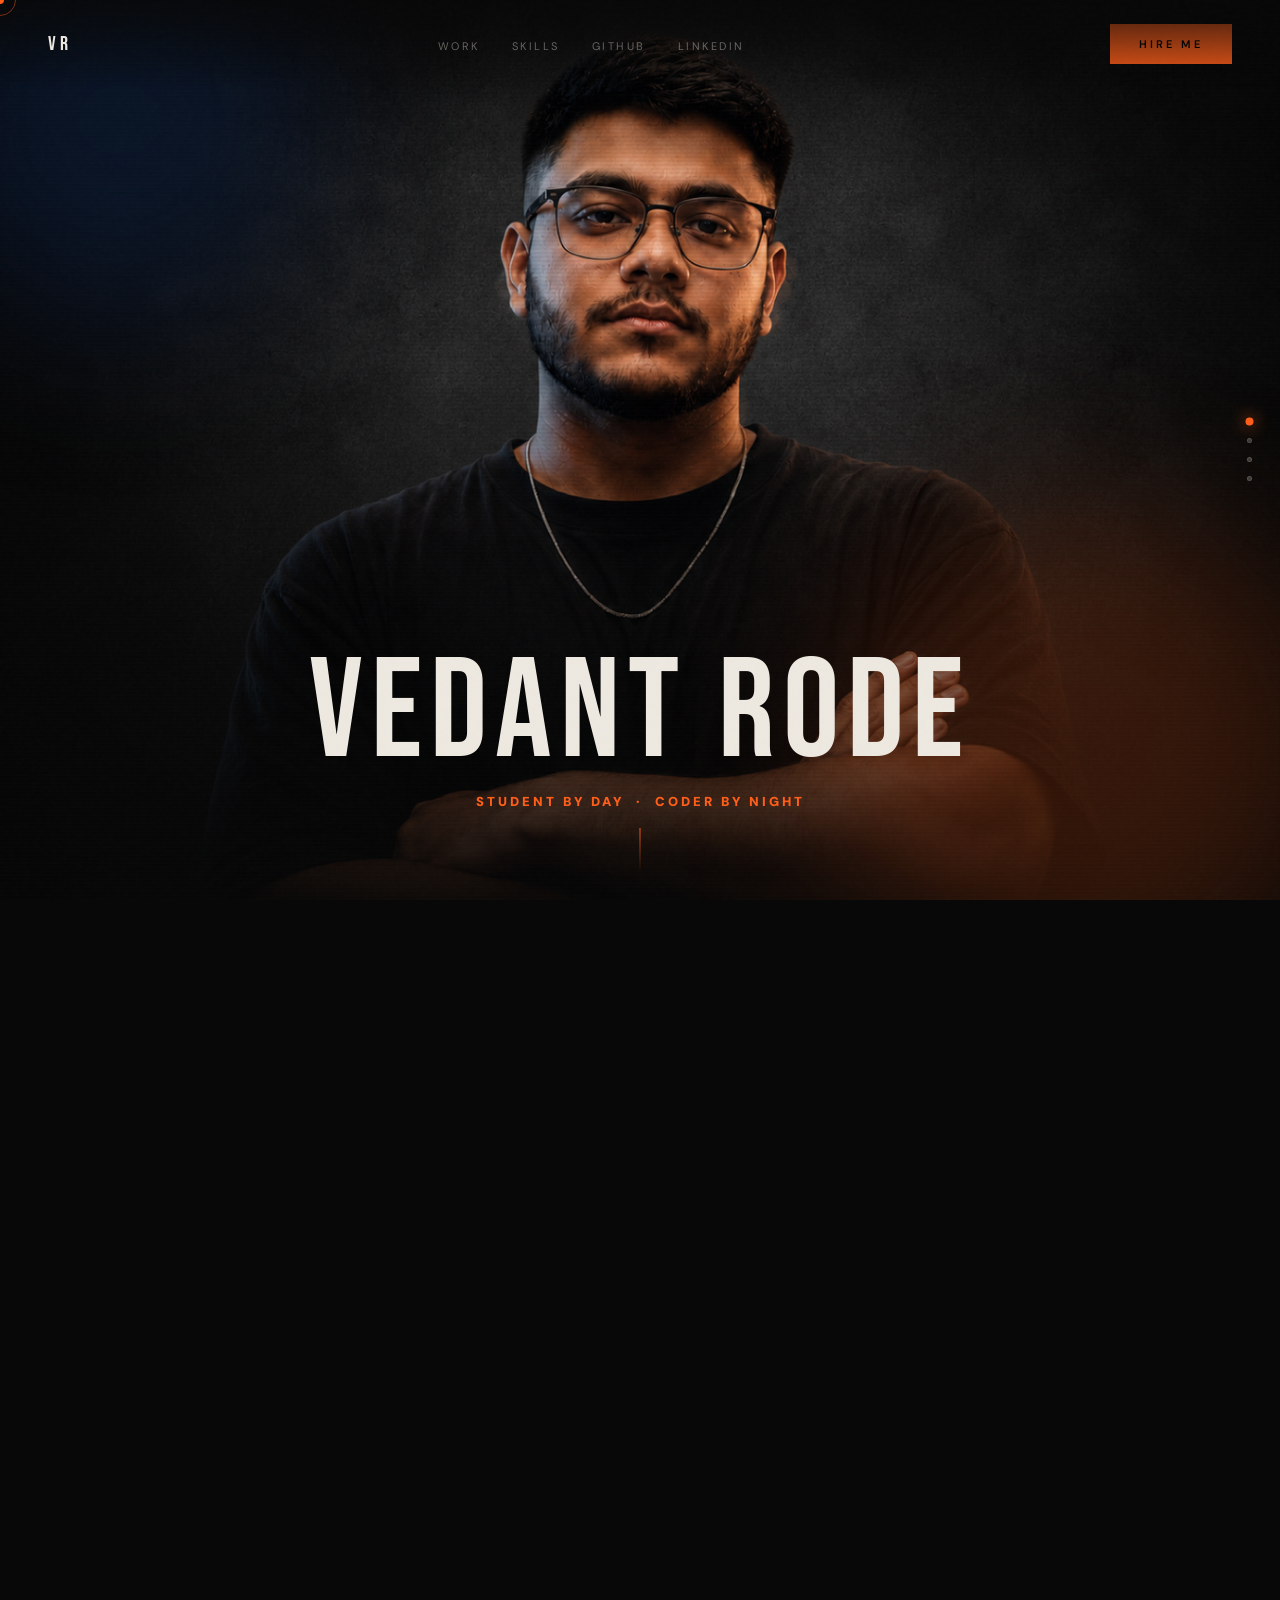
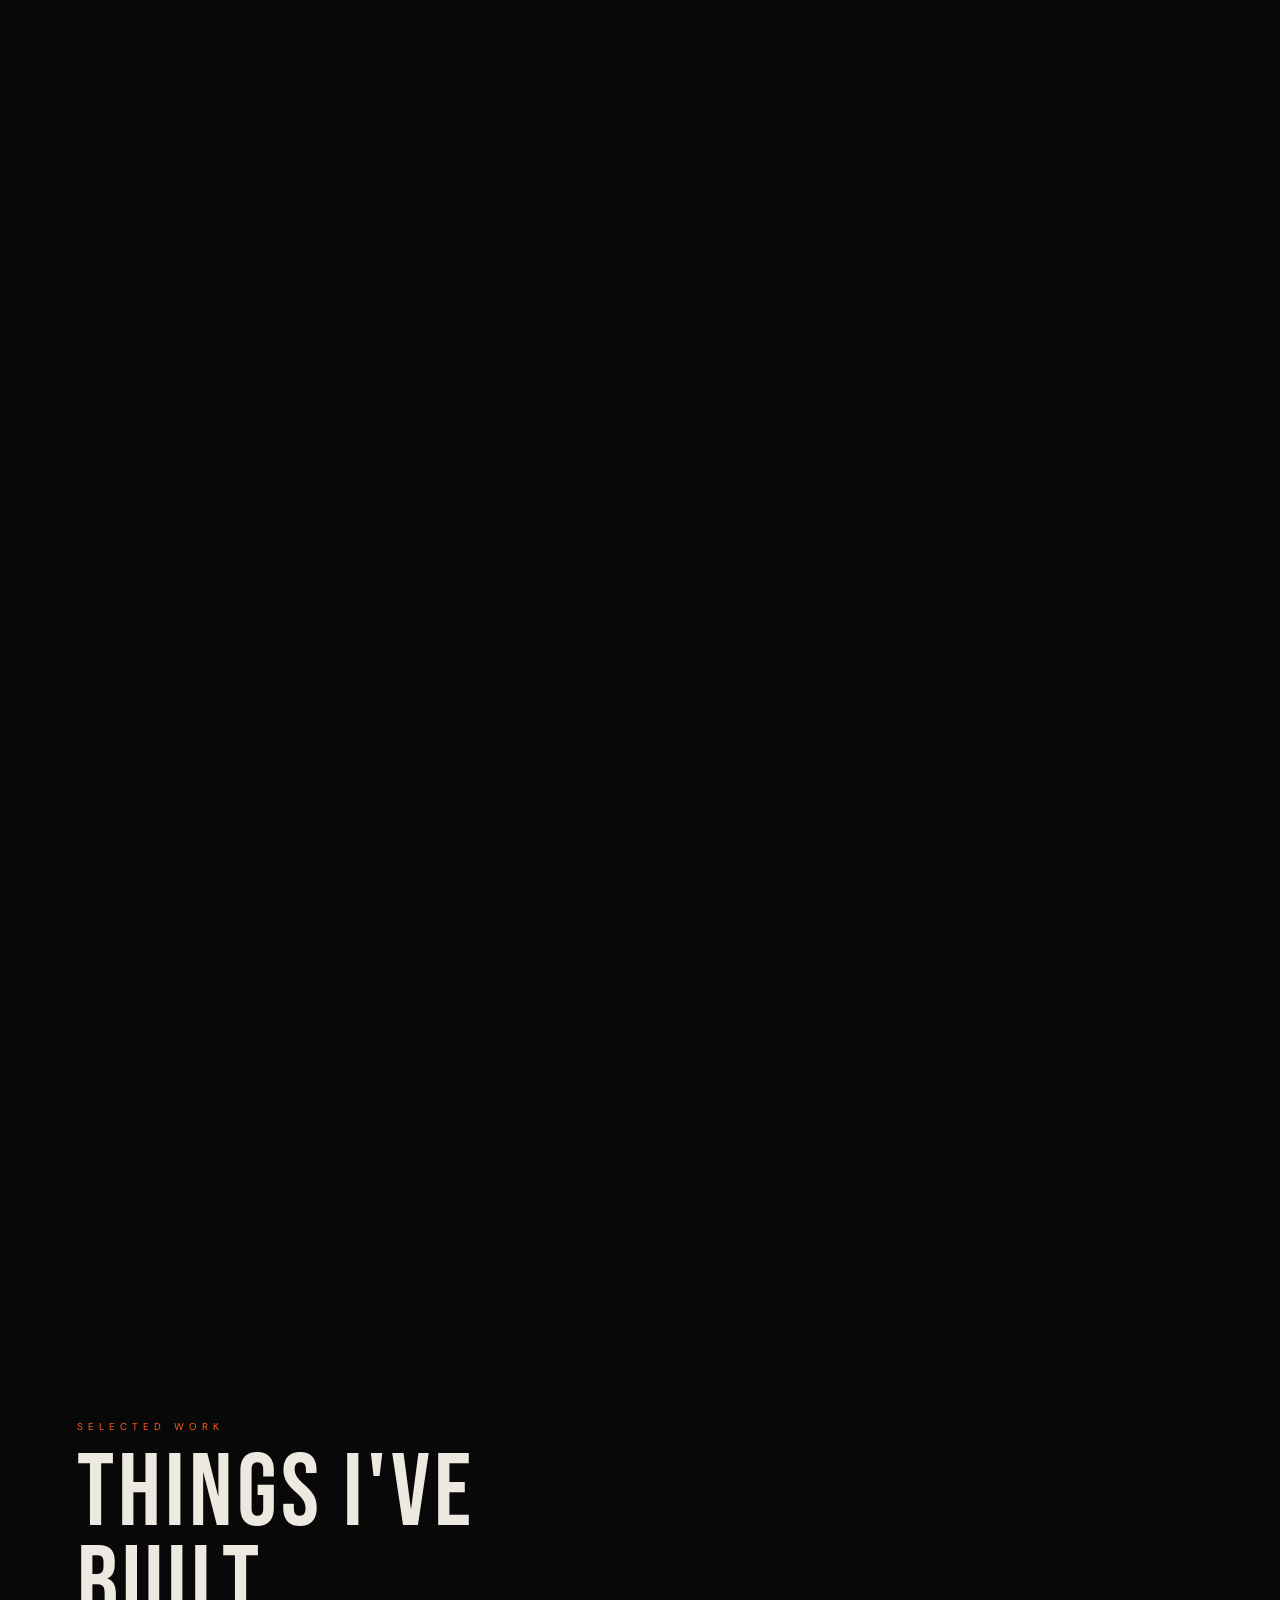
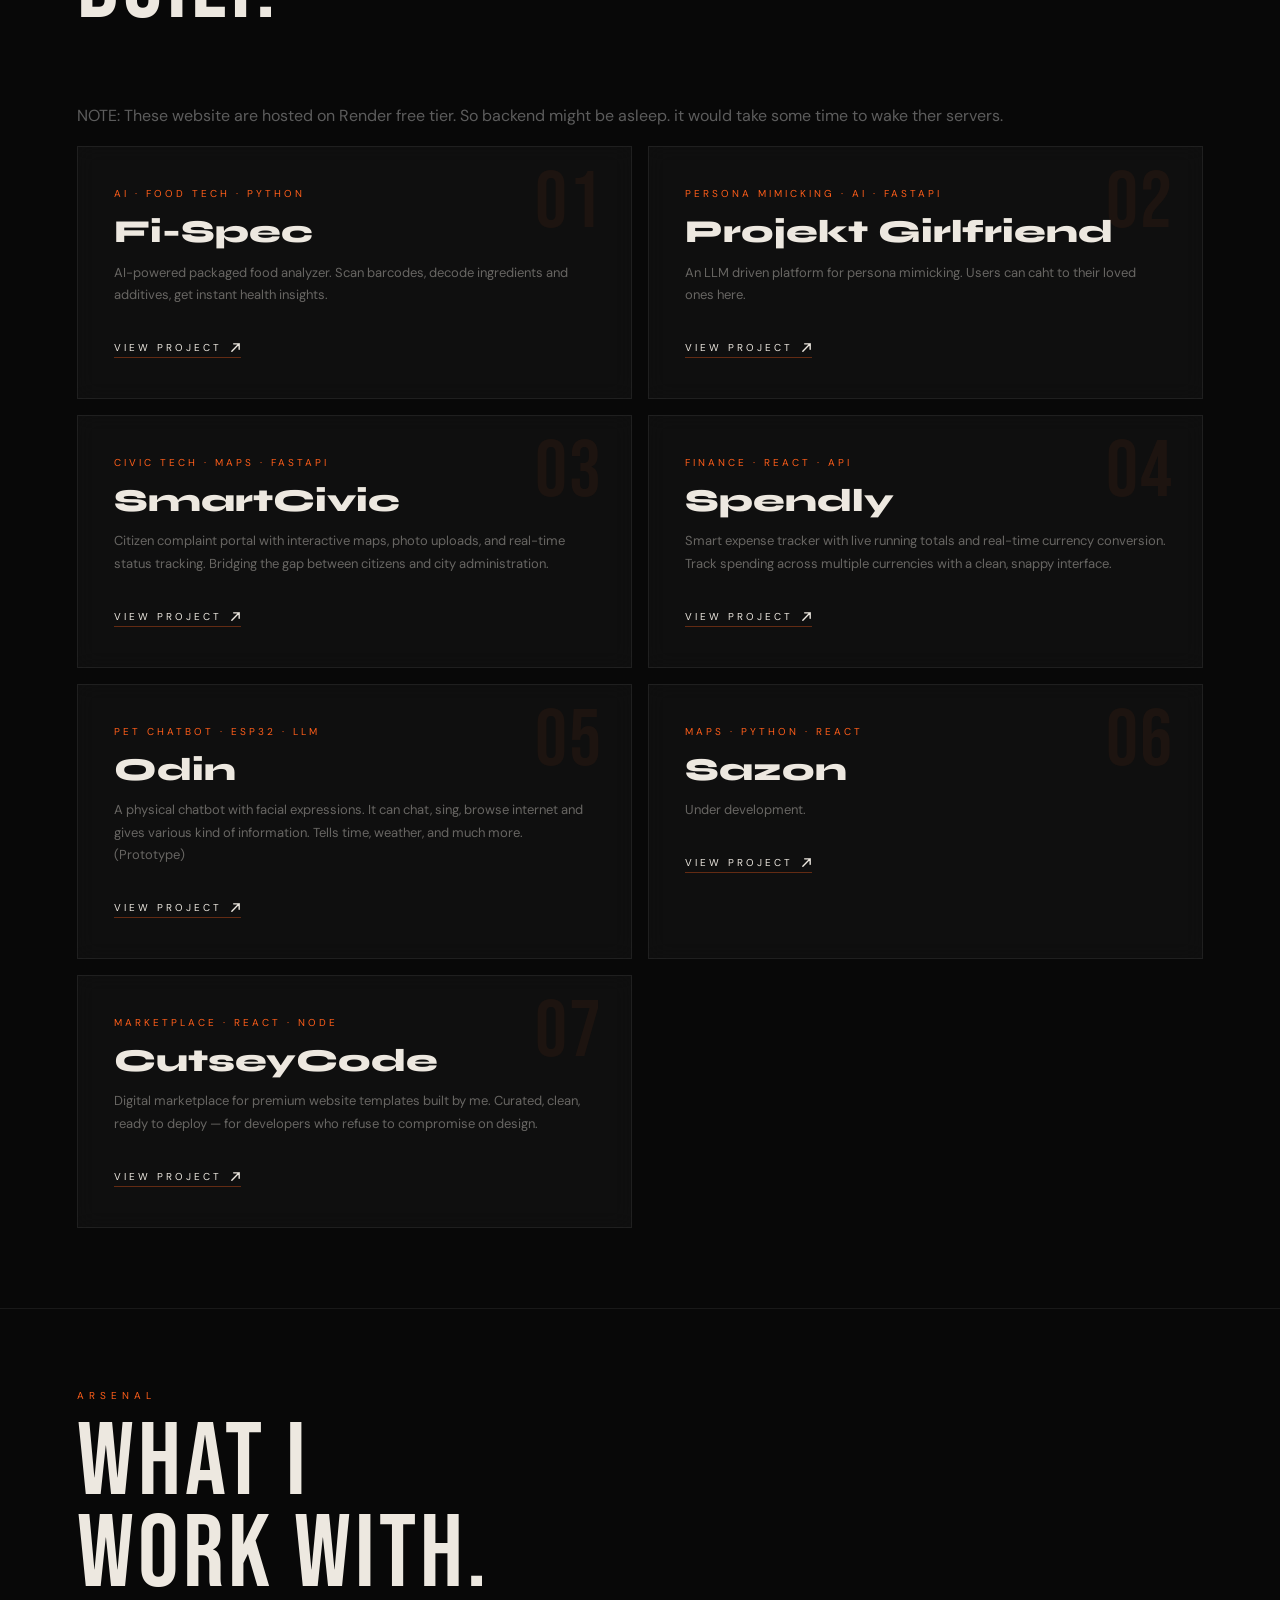
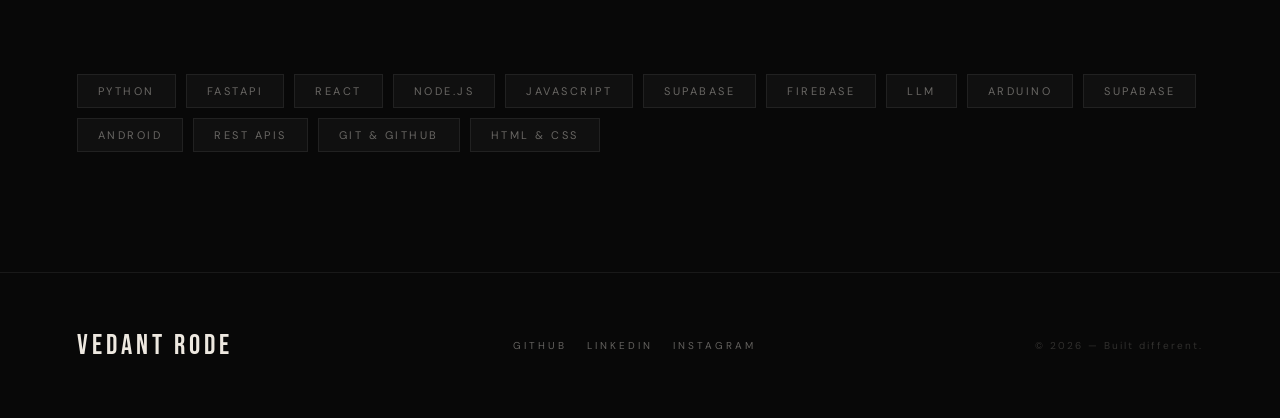
<file: index.html>
<!DOCTYPE html>
<html lang="en">

<head>
  <meta charset="UTF-8" />
  <meta name="viewport" content="width=device-width, initial-scale=1.0" />
  <title>Vedant Rode — Full Stack Developer</title>
  <link rel="preconnect" href="https://fonts.googleapis.com" />
  <link
    href="https://fonts.googleapis.com/css2?family=Bebas+Neue&family=Syne:wght@400;700;800&family=DM+Sans:ital,wght@0,300;0,400;0,500;1,300&display=swap"
    rel="stylesheet" />
  <style>
    :root {
      --bg: #080808;
      --orange: #ff5e1a;
      --orange-dim: rgba(255, 94, 26, 0.15);
      --blue: #0d1f3c;
      --white: #ede8e0;
      --muted: rgba(237, 232, 224, 0.4);
      --card-bg: rgba(255, 255, 255, 0.03);
      --card-border: rgba(255, 255, 255, 0.07);
    }

    *,
    *::before,
    *::after {
      margin: 0;
      padding: 0;
      box-sizing: border-box;
    }

    html {
      scroll-behavior: smooth;
    }

    body {
      background: var(--bg);
      color: var(--white);
      font-family: 'DM Sans', sans-serif;
      overflow-x: hidden;
      cursor: none;
      height: 100%;
    }

    /* ─── CURSOR ─── */
    #cur {
      position: fixed;
      width: 8px;
      height: 8px;
      background: var(--orange);
      border-radius: 50%;
      pointer-events: none;
      z-index: 100000;
      transform: translate(-50%, -50%);
      transition: width .2s, height .2s;
    }

    #cur-ring {
      position: fixed;
      width: 32px;
      height: 32px;
      border: 1px solid rgba(255, 94, 26, .45);
      border-radius: 50%;
      pointer-events: none;
      z-index: 99999;
      transform: translate(-50%, -50%);
      transition: width .25s, height .25s;
    }

    body:has(a:hover) #cur,
    body:has(button:hover) #cur {
      width: 16px;
      height: 16px;
    }

    body:has(a:hover) #cur-ring,
    body:has(button:hover) #cur-ring {
      width: 48px;
      height: 48px;
    }

    /* ─── PROGRESS ─── */
    #prog {
      position: fixed;
      top: 0;
      left: 0;
      height: 2px;
      background: var(--orange);
      z-index: 300;
      width: 0%;
      box-shadow: 0 0 12px var(--orange);
      transition: width .08s linear;
    }

    /* ─── NAV ─── */
    nav {
      position: fixed;
      top: 0;
      left: 0;
      right: 0;
      z-index: 200;
      padding: 24px 48px;
      display: flex;
      justify-content: space-between;
      align-items: center;
    }

    nav::before {
      content: '';
      position: absolute;
      inset: 0;
      background: linear-gradient(to bottom, rgba(8, 8, 8, .85) 0%, transparent 100%);
      pointer-events: none;
    }

    .nav-logo {
      font-family: 'Bebas Neue', sans-serif;
      font-size: 20px;
      letter-spacing: 4px;
      color: var(--white);
      text-decoration: none;
      position: relative;
      z-index: 1;
    }

    .nav-links {
      display: flex;
      gap: 32px;
      list-style: none;
      position: relative;
      z-index: 1;
    }

    .nav-links a {
      font-size: 11px;
      letter-spacing: 2.5px;
      text-transform: uppercase;
      color: var(--muted);
      text-decoration: none;
      transition: color .3s;
    }

    .nav-links a:hover {
      color: var(--orange);
    }

    .nav-cta {
      position: relative;
      z-index: 1;
      font-size: 11px;
      letter-spacing: 2px;
      text-transform: uppercase;
      color: var(--white);
      text-decoration: none;
      padding: 10px 22px;
      border: 1px solid rgba(255, 94, 26, .4);
      transition: all .3s;
    }

    .nav-cta:hover {
      background: var(--orange);
      border-color: var(--orange);
      color: #000;
    }

    @media(max-width:768px) {
      .nav-links {
        display: none;
      }

      nav {
        padding: 20px 24px;
      }
    }

    /* ─── SCROLL SECTION ─── */
    #scroll-section {
      position: relative;
      height: 500vh;
    }

    .sticky {
      position: sticky;
      top: 0;
      height: 100vh;
      width: 100%;
      overflow: hidden;
    }

    /* ─── FRAMES ─── */
    .frame {
      position: absolute;
      inset: 0;
      background-size: cover;
      background-position: center top;
      background-repeat: no-repeat;
      opacity: 0;
      will-change: transform, opacity;
    }

    .frame.active {
      opacity: 1;
    }

    /* Ken Burns — each frame gets unique animation */
    .frame:nth-child(1) {
      animation: kb1 8s ease-in-out infinite alternate;
    }

    .frame:nth-child(2) {
      animation: kb2 9s ease-in-out infinite alternate;
    }

    .frame:nth-child(3) {
      animation: kb3 10s ease-in-out infinite alternate;
    }

    .frame:nth-child(4) {
      animation: kb4 8s ease-in-out infinite alternate;
    }

    @keyframes kb1 {
      from {
        transform: scale(1.0) translateX(0px)
      }

      to {
        transform: scale(1.08) translateX(-12px)
      }
    }

    @keyframes kb2 {
      from {
        transform: scale(1.05) translateY(0px)
      }

      to {
        transform: scale(1.0) translateY(-15px)
      }
    }

    @keyframes kb3 {
      from {
        transform: scale(1.0) translateX(0px) translateY(0px)
      }

      to {
        transform: scale(1.07) translateX(10px) translateY(-8px)
      }
    }

    @keyframes kb4 {
      from {
        transform: scale(1.08) translateX(-8px)
      }

      to {
        transform: scale(1.0) translateX(8px)
      }
    }

    /* gradient overlay on frames */
    .frame::after {
      content: '';
      position: absolute;
      inset: 0;
      background:
        linear-gradient(to right, rgba(8, 8, 8, .75) 0%, transparent 35%, transparent 65%, rgba(8, 8, 8, .6) 100%),
        linear-gradient(to top, rgba(8, 8, 8, .95) 0%, rgba(8, 8, 8, .3) 35%, transparent 60%),
        linear-gradient(to bottom, rgba(8, 8, 8, .5) 0%, transparent 20%);
    }

    /* ─── AMBIENT LIGHT ORBS ─── */
    .orb {
      position: absolute;
      border-radius: 50%;
      filter: blur(80px);
      pointer-events: none;
      z-index: 2;
      opacity: 0;
      transition: opacity 1s;
    }

    .orb.active {
      opacity: 1;
    }

    #orb-orange {
      width: 500px;
      height: 500px;
      background: rgba(255, 94, 26, .18);
      bottom: -100px;
      right: -50px;
      animation: orbFloat1 6s ease-in-out infinite;
    }

    #orb-blue {
      width: 400px;
      height: 400px;
      background: rgba(13, 31, 60, .6);
      top: -80px;
      left: -80px;
      animation: orbFloat2 8s ease-in-out infinite;
    }

    #orb-orange2 {
      width: 300px;
      height: 300px;
      background: rgba(255, 94, 26, .12);
      top: 30%;
      left: 20%;
      animation: orbFloat3 7s ease-in-out infinite;
    }

    @keyframes orbFloat1 {

      0%,
      100% {
        transform: translate(0, 0) scale(1)
      }

      50% {
        transform: translate(-30px, -40px) scale(1.1)
      }
    }

    @keyframes orbFloat2 {

      0%,
      100% {
        transform: translate(0, 0) scale(1)
      }

      50% {
        transform: translate(40px, 30px) scale(1.15)
      }
    }

    @keyframes orbFloat3 {

      0%,
      100% {
        transform: translate(0, 0)
      }

      33% {
        transform: translate(20px, -20px)
      }

      66% {
        transform: translate(-20px, 10px)
      }
    }

    /* ─── PARTICLES ─── */
    #particles {
      position: absolute;
      inset: 0;
      z-index: 3;
      pointer-events: none;
      overflow: hidden;
    }

    .particle {
      position: absolute;
      width: 2px;
      height: 2px;
      background: var(--orange);
      border-radius: 50%;
      opacity: 0;
      animation: particleRise var(--dur) ease-in var(--delay) infinite;
    }

    @keyframes particleRise {
      0% {
        opacity: 0;
        transform: translateY(0) translateX(0) scale(0);
      }

      10% {
        opacity: .7;
        transform: translateY(-20px) translateX(var(--dx)) scale(1);
      }

      80% {
        opacity: .3;
      }

      100% {
        opacity: 0;
        transform: translateY(-120px) translateX(calc(var(--dx)*2)) scale(.3);
      }
    }

    /* ─── OVERLAY TEXTS ─── */
    .overlay {
      position: absolute;
      inset: 0;
      z-index: 50;
      pointer-events: none;
    }

    .text-block {
      position: absolute;
      opacity: 0;
      pointer-events: none;
      z-index: 51;
      transition: opacity 0.5s ease;
    }

    .text-block.in {
      opacity: 1;
    }

    /* Phase 1 — bottom center, giant name */
    .t1 {
      bottom: 10%;
      left: 50%;
      transform: translateX(-50%);
      text-align: center;
      width: 100%;
    }

    .t1 .name-wrap {
      overflow: hidden;
      display: block;
    }

    .t1 .name {
      font-family: 'Bebas Neue', sans-serif;
      font-size: clamp(64px, 11vw, 148px);
      line-height: .92;
      letter-spacing: 8px;
      color: var(--white);
      display: block;
      transform: translateY(110%);
      transition: transform .9s cubic-bezier(.16, 1, .3, 1);
    }

    .t1.in .name {
      transform: translateY(0);
    }

    .t1 .tagline {
      font-size: clamp(10px, 1.2vw, 13px);
      letter-spacing: 3px;
      text-transform: uppercase;
      color: var(--orange);
      margin-top: 14px;
      display: block;
      opacity: 0;
      transform: translateY(12px);
      transition: opacity .6s .4s, transform .6s .4s;
      font-weight: 900;
    }

    .t1.in .tagline {
      opacity: 1;
      transform: translateY(0);
    }

    /* Phase 2 — left */
    .t2 {
      left: 6%;
      top: 50%;
      transform: translateY(-50%);
    }

    .t2 .line {
      overflow: hidden;
      display: block;
    }

    .t2 .word {
      font-family: 'Syne', sans-serif;
      font-size: clamp(32px, 4.5vw, 68px);
      font-weight: 800;
      line-height: 1.05;
      color: var(--white);
      display: block;
      transform: translateX(-100%);
      transition: transform .8s cubic-bezier(.16, 1, .3, 1);
    }

    .t2 .word.accent {
      color: var(--orange);
    }

    .t2.in .word {
      transform: translateX(0);
    }

    .t2 .word:nth-child(1) {
      transition-delay: .0s;
    }

    .t2 .word:nth-child(2) {
      transition-delay: .1s;
    }

    .t2 .word:nth-child(3) {
      transition-delay: .2s;
    }

    .t2 .sub {
      font-size: 11px;
      letter-spacing: 4px;
      text-transform: uppercase;
      color: var(--muted);
      margin-top: 20px;
      display: flex;
      align-items: center;
      gap: 10px;
      opacity: 0;
      transition: opacity .5s .5s;
    }

    .t2.in .sub {
      opacity: 1;
    }

    .t2 .sub::before {
      content: '';
      display: block;
      width: 32px;
      height: 1px;
      background: var(--orange);
    }

    /* Phase 3 — right */
    .t3 {
      right: 6%;
      top: 50%;
      transform: translateY(-50%);
      text-align: right;
    }

    .t3 .line {
      overflow: hidden;
      display: block;
    }

    .t3 .word {
      font-family: 'Syne', sans-serif;
      font-size: clamp(32px, 4.5vw, 68px);
      font-weight: 800;
      line-height: 1.05;
      color: var(--white);
      display: block;
      transform: translateX(100%);
      transition: transform .8s cubic-bezier(.16, 1, .3, 1);
    }

    .t3 .word.accent {
      color: var(--orange);
    }

    .t3.in .word {
      transform: translateX(0);
    }

    .t3 .word:nth-child(1) {
      transition-delay: .0s;
    }

    .t3 .word:nth-child(2) {
      transition-delay: .12s;
    }

    .t3 .word:nth-child(3) {
      transition-delay: .24s;
    }

    .t3 .sub {
      font-size: 11px;
      letter-spacing: 4px;
      text-transform: uppercase;
      color: var(--muted);
      margin-top: 20px;
      display: flex;
      align-items: center;
      justify-content: flex-end;
      gap: 10px;
      opacity: 0;
      transition: opacity .5s .5s;
    }

    .t3.in .sub {
      opacity: 1;
    }

    .t3 .sub::after {
      content: '';
      display: block;
      width: 32px;
      height: 1px;
      background: var(--orange);
    }

    /* Phase 4 — center, CTA */
    .t4 {
      left: 50%;
      bottom: 12%;
      transform: translateX(-50%);
      text-align: center;
      white-space: nowrap;
    }

    .t4 .cta-main {
      font-family: 'Bebas Neue', sans-serif;
      font-size: clamp(52px, 9vw, 130px);
      letter-spacing: 10px;
      color: var(--white);
      line-height: .95;
      display: block;
      overflow: hidden;
    }

    .t4 .cta-inner {
      display: block;
      transform: translateY(110%);
      transition: transform 1s cubic-bezier(.16, 1, .3, 1);
    }

    .t4.in .cta-inner {
      transform: translateY(0);
    }

    .t4 .cta-links {
      display: flex;
      gap: 24px;
      justify-content: center;
      margin-top: 24px;
      opacity: 0;
      transform: translateY(10px);
      transition: opacity .5s .5s, transform .5s .5s;
      pointer-events: all;
    }

    .t4.in .cta-links {
      opacity: 1;
      transform: translateY(0);
    }

    .cta-btn {
      font-size: 11px;
      letter-spacing: 3px;
      text-transform: uppercase;
      color: var(--white);
      text-decoration: none;
      padding: 12px 28px;
      border: 1px solid rgba(255, 94, 26, .4);
      transition: all .3s;
      display: inline-block;
    }

    .cta-btn.fill {
      background: var(--orange);
      border-color: var(--orange);
      color: #000;
      font-weight: 600;
    }

    .cta-btn:hover {
      background: var(--orange);
      border-color: var(--orange);
      color: #000;
    }

    .cta-btn.fill:hover {
      opacity: .85;
    }

    /* ─── SCROLL HINT ─── */
    #scroll-hint {
      position: absolute;
      bottom: 28px;
      left: 50%;
      transform: translateX(-50%);
      z-index: 20;
      display: flex;
      flex-direction: column;
      align-items: center;
      gap: 8px;
      transition: opacity .5s;
    }

    #scroll-hint span {
      font-size: 9px;
      letter-spacing: 5px;
      text-transform: uppercase;
      color: rgba(237, 232, 224, .25);
    }

    .s-line {
      width: 1px;
      height: 44px;
      background: linear-gradient(to bottom, var(--orange), transparent);
      animation: sPulse 1.6s ease-in-out infinite;
    }

    @keyframes sPulse {

      0%,
      100% {
        opacity: .3;
        transform: scaleY(1)
      }

      50% {
        opacity: 1;
        transform: scaleY(1.15)
      }
    }

    /* ─── PHASE DOTS ─── */
    #phase-dots {
      position: fixed;
      right: 28px;
      top: 50%;
      transform: translateY(-50%);
      z-index: 100;
      display: flex;
      flex-direction: column;
      gap: 14px;
    }

    .dot {
      width: 5px;
      height: 5px;
      border-radius: 50%;
      background: rgba(237, 232, 224, .2);
      border: 1px solid rgba(237, 232, 224, .15);
      transition: all .3s;
    }

    .dot.active {
      background: var(--orange);
      border-color: var(--orange);
      box-shadow: 0 0 10px var(--orange);
      transform: scale(1.6);
    }

    /* ─── SCANLINE effect ─── */
    .scanline {
      position: absolute;
      inset: 0;
      z-index: 3;
      pointer-events: none;
      background: repeating-linear-gradient(0deg, transparent, transparent 2px, rgba(0, 0, 0, .03) 2px, rgba(0, 0, 0, .03) 4px);
      animation: scanMove 8s linear infinite;
    }

    @keyframes scanMove {
      0% {
        background-position: 0 0
      }

      100% {
        background-position: 0 100px
      }
    }

    /* ─── SECTIONS BELOW ─── */
    section {
      position: relative;
      background: var(--bg);
    }

    .projects-section {
      padding: 120px 6% 80px;
    }

    .section-eyebrow {
      font-size: 10px;
      letter-spacing: 5px;
      text-transform: uppercase;
      color: var(--orange);
      margin-bottom: 16px;
    }

    .section-heading {
      font-family: 'Bebas Neue', sans-serif;
      font-size: clamp(52px, 8vw, 110px);
      letter-spacing: 4px;
      line-height: .9;
      margin-bottom: 72px;
      color: var(--white);
    }

    .projects-grid {
      display: grid;
      grid-template-columns: repeat(2, 1fr);
      gap: 16px;
    }

    @media(max-width:768px) {
      .projects-grid {
        grid-template-columns: 1fr;
      }
    }

    .p-card {
      border: 1px solid var(--card-border);
      background: var(--card-bg);
      padding: 40px 36px;
      position: relative;
      overflow: hidden;
      transition: border-color .3s, transform .4s cubic-bezier(.16, 1, .3, 1);
      backdrop-filter: blur(10px);
    }

    .p-card::before {
      content: '';
      position: absolute;
      inset: 0;
      background: radial-gradient(circle at var(--mx, 50%) var(--my, 50%), rgba(255, 94, 26, .07) 0%, transparent 55%);
      opacity: 0;
      transition: opacity .3s;
    }

    .p-card:hover::before {
      opacity: 1;
    }

    .p-card:hover {
      border-color: rgba(255, 94, 26, .25);
      transform: translateY(-6px);
    }

    /* animated border on hover */
    .p-card::after {
      content: '';
      position: absolute;
      bottom: 0;
      left: 0;
      height: 2px;
      background: var(--orange);
      width: 0;
      transition: width .4s ease;
      box-shadow: 0 0 8px var(--orange);
    }

    .p-card:hover::after {
      width: 100%;
    }

    .p-num {
      font-family: 'Bebas Neue', sans-serif;
      font-size: 80px;
      color: rgba(255, 94, 26, .06);
      position: absolute;
      top: 16px;
      right: 28px;
      letter-spacing: 2px;
      line-height: 1;
    }

    .p-tag {
      font-size: 10px;
      letter-spacing: 3px;
      text-transform: uppercase;
      color: var(--orange);
      margin-bottom: 14px;
    }

    .p-name {
      font-family: 'Syne', sans-serif;
      font-size: clamp(22px, 2.5vw, 34px);
      font-weight: 800;
      color: var(--white);
      margin-bottom: 12px;
      line-height: 1.1;
    }

    .p-desc {
      font-size: 13px;
      line-height: 1.75;
      color: var(--muted);
      margin-bottom: 28px;
    }

    .p-link {
      display: inline-flex;
      align-items: center;
      gap: 8px;
      font-size: 10px;
      letter-spacing: 3px;
      text-transform: uppercase;
      color: var(--white);
      text-decoration: none;
      padding-bottom: 3px;
      border-bottom: 1px solid rgba(255, 94, 26, .35);
      transition: color .3s, border-color .3s;
    }

    .p-link:hover {
      color: var(--orange);
      border-color: var(--orange);
    }

    .p-link svg {
      transition: transform .3s;
    }

    .p-link:hover svg {
      transform: translate(3px, -3px);
    }

    /* ─── SKILLS ─── */
    .skills-section {
      padding: 80px 6% 120px;
      border-top: 1px solid var(--card-border);
    }

    .skills-wrap {
      display: flex;
      flex-wrap: wrap;
      gap: 10px;
      margin-top: 48px;
    }

    .skill {
      padding: 9px 20px;
      border: 1px solid var(--card-border);
      font-size: 11px;
      letter-spacing: 2.5px;
      text-transform: uppercase;
      color: var(--muted);
      transition: all .3s;
      background: var(--card-bg);
      animation: skillFloat 0s ease-in-out infinite alternate;
    }

    .skill:hover {
      border-color: var(--orange);
      color: var(--orange);
      background: rgba(255, 94, 26, .05);
      transform: translateY(-2px);
    }

    /* ─── FOOTER ─── */
    footer {
      padding: 56px 6%;
      border-top: 1px solid var(--card-border);
      display: flex;
      justify-content: space-between;
      align-items: center;
      flex-wrap: wrap;
      gap: 20px;
    }

    .f-logo {
      font-family: 'Bebas Neue', sans-serif;
      font-size: 28px;
      letter-spacing: 4px;
      color: var(--white);
    }

    .f-links {
      display: flex;
      gap: 20px;
    }

    .f-links a {
      font-size: 10px;
      letter-spacing: 3px;
      text-transform: uppercase;
      color: var(--muted);
      text-decoration: none;
      transition: color .3s;
    }

    .f-links a:hover {
      color: var(--orange);
    }

    .f-copy {
      font-size: 10px;
      letter-spacing: 2px;
      color: rgba(237, 232, 224, .18);
    }

    /* ─── GRAIN OVERLAY ─── */
    body::after {
      content: '';
      position: fixed;
      inset: 0;
      pointer-events: none;
      z-index: 9990;
      opacity: .35;
      background-image: url("data:image/svg+xml,%3Csvg viewBox='0 0 200 200' xmlns='http://www.w3.org/2000/svg'%3E%3Cfilter id='n'%3E%3CfeTurbulence type='fractalNoise' baseFrequency='0.85' numOctaves='4' stitchTiles='stitch'/%3E%3C/filter%3E%3Crect width='100%25' height='100%25' filter='url(%23n)' opacity='0.04'/%3E%3C/svg%3E");
    }

    /* reveal on scroll for sections */
    .reveal {
      opacity: 0;
      transform: translateY(40px);
      transition: opacity .8s ease, transform .8s ease;
    }

    .reveal.visible {
      opacity: 1;
      transform: translateY(0);
    }

    /* FIX PROJECT LINKS */
    .frame,
    .scanline,
    .orb,
    #particles {
      pointer-events: none;
    }

    .projects-section,
    .projects-grid,
    .p-card,
    .p-link {
      position: relative;
      z-index: 10;
      pointer-events: auto;
    }

    /* =========================================
   CLEAN RESPONSIVE FIX
========================================= */

@media (max-width: 768px) {

  body {
    cursor: auto;
  }

  #cur,
  #cur-ring,
  #phase-dots {
    display: none;
  }

  nav {
    padding: 16px 18px;
  }

  .nav-links {
    display: none;
  }

  .frame {
    background-position: center center;
  }

  .t1 {
    width: 100%;
    padding: 0 18px;
    bottom: 14%;
  }

  .t1 .name {
    font-size: clamp(54px, 14vw, 88px);
    letter-spacing: 2px;
    line-height: .95;
  }

  .t1 .tagline {
    font-size: 9px;
    letter-spacing: 2px;
  }

  .t2,
  .t3 {
    left: 20px;
    right: 20px;
    width: auto;
  }

  .t2 .word,
  .t3 .word {
    font-size: clamp(30px, 8vw, 48px);
  }

  .t3 {
    text-align: left;
  }

  .t3 .sub {
    justify-content: flex-start;
  }

  .t3 .sub::after {
    display: none;
  }

  .t4 {
    width: 100%;
    padding: 0 20px;
    white-space: normal;
  }

  .t4 .cta-main {
    font-size: clamp(46px, 12vw, 74px);
    letter-spacing: 2px;
  }

  .t4 .cta-links {
    flex-direction: column;
    gap: 10px;
    align-items: center;
  }

  .projects-section,
  .skills-section {
    padding: 70px 20px;
  }

  .projects-grid {
    grid-template-columns: 1fr;
  }

  .p-card {
    padding: 24px;
  }

  .section-heading {
    font-size: clamp(48px, 12vw, 72px);
    margin-bottom: 40px;
  }

  footer {
    flex-direction: column;
    align-items: flex-start;
  }
}
  </style>
</head>

<body>

  <div id="cur"></div>
  <div id="cur-ring"></div>
  <div id="prog"></div>

  <nav>
    <a href="#" class="nav-logo">VR</a>
    <ul class="nav-links">
      <li><a href="#projects">Work</a></li>
      <li><a href="#skills">Skills</a></li>
      <li><a href="https://github.com/VedantR12" target="_blank">Github</a></li>
      <li><a href="https://www.linkedin.com/in/vedant-rode-13615a239/" target="_blank">LinkedIn</a></li>
    </ul>
    <a href="https://mail.google.com/mail/?view=cm&fs=1&to=vedant.rode.2005@gmail.com" target="_blank" class="cta-btn fill">
      Hire Me
    </a>
  </nav>

  <div id="scroll-section">
    <div class="sticky" id="sticky">

      <!-- ambient orbs -->
      <div class="orb active" id="orb-blue"></div>
      <div class="orb active" id="orb-orange"></div>
      <div class="orb" id="orb-orange2"></div>

      <!-- frames -->
      <div class="frame active" id="f1" style="background-image:url('frame1.png')"></div>
      <div class="frame" id="f2" style="background-image:url('frame2.png')"></div>
      <div class="frame" id="f3" style="background-image:url('frame3.png')"></div>
      <div class="frame" id="f4" style="background-image:url('frame4.png')"></div>

      <!-- scanline -->
      <div class="scanline"></div>

      <!-- particles -->
      <div id="particles"></div>

      <!-- text overlays -->
      <div class="overlay">

        <div class="text-block t1 in" id="t1">
          <span class="name-wrap"><span class="name">Vedant Rode</span></span>
          <span class="tagline">Student by day &nbsp;·&nbsp; Coder by night</span>
        </div>

        <div class="text-block t2" id="t2">
          <span class="line"><span class="word">I build</span></span>
          <span class="line"><span class="word">things that</span></span>
          <span class="line"><span class="word accent">matter.</span></span>
          <div class="sub">Python and Full Stack Developer</div>
        </div>

        <div class="text-block t3" id="t3">
          <span class="line"><span class="word">Focused.</span></span>
          <span class="line"><span class="word">Driven.</span></span>
          <span class="line"><span class="word accent">Precise.</span></span>
          <div class="sub">From idea to production</div>
        </div>

        <div class="text-block t4" id="t4">
          <span class="cta-main"><span class="cta-inner">Let's Create</span></span>
          <span class="cta-main" style="font-size:clamp(28px,5vw,72px);letter-spacing:6px;color:var(--orange)"><span
              class="cta-inner" style="transition-delay:.1s">Something.</span></span>
          <div class="cta-links">
            <a href="https://www.linkedin.com/in/vedant-rode-13615a239/" class="cta-btn">LinkedIn</a>
            <a href="https://github.com/VedantR12" target="_blank" class="cta-btn">GitHub</a>
            <a href="https://www.instagram.com/scenekyahaivedant/" class="cta-btn">Instagram</a>
          </div>
        </div>

      </div>

      <!-- scroll hint -->
      <div id="scroll-hint">
        <div class="s-line"></div>
      </div>

    </div>
  </div>

  <!-- phase dots -->
  <div id="phase-dots">
    <div class="dot active" data-phase="0"></div>
    <div class="dot" data-phase="1"></div>
    <div class="dot" data-phase="2"></div>
    <div class="dot" data-phase="3"></div>
  </div>

  <!-- PROJECTS -->
  <section class="projects-section" id="projects">
    <div class="reveal">
      <div class="section-eyebrow">Selected Work</div>
      <div class="section-heading">Things I've<br>Built.</div>
      <P style="margin-bottom: 20px; opacity: 0.7; color: grey;">NOTE: These website are hosted on Render free tier. So
        backend might be asleep. it would take some time to wake ther servers. </P>
    </div>
    <div class="projects-grid">

      <div class="p-card reveal" onmousemove="glow(event,this)">
        <div class="p-num">01</div>
        <div class="p-tag">AI · Food Tech · Python</div>
        <div class="p-name">Fi-Spec</div>
        <div class="p-desc">AI-powered packaged food analyzer. Scan barcodes, decode ingredients and additives, get
          instant health insights.</div>
        <a href="https://fispec.vercel.app/" target="_blank" class="p-link">View Project <svg width="11" height="11"
            viewBox="0 0 12 12" fill="none">
            <path d="M2 10L10 2M10 2H4M10 2V8" stroke="currentColor" stroke-width="1.5" stroke-linecap="round" />
          </svg></a>
      </div>

      <div class="p-card reveal" onmousemove="glow(event,this)" style="transition-delay:.2s">
        <div class="p-num">02</div>
        <div class="p-tag">Persona Mimicking · ai · FastAPI</div>
        <div class="p-name">Projekt Girlfriend</div>
        <div class="p-desc">An LLM driven platform for persona mimicking. Users can caht to their loved ones here.</div>
        <a href="https://projektgf.netlify.app/" target="_blank" class="p-link">View Project <svg width="11" height="11"
            viewBox="0 0 12 12" fill="none">
            <path d="M2 10L10 2M10 2H4M10 2V8" stroke="currentColor" stroke-width="1.5" stroke-linecap="round" />
          </svg></a>
      </div>

      <div class="p-card reveal" onmousemove="glow(event,this)" style="transition-delay:.2s">
        <div class="p-num">03</div>
        <div class="p-tag">Civic Tech · Maps · FastAPI</div>
        <div class="p-name">SmartCivic</div>
        <div class="p-desc">Citizen complaint portal with interactive maps, photo uploads, and real-time status
          tracking. Bridging the gap between citizens and city administration.</div>
        <a href="https://smartcivic101.netlify.app" target="_blank" class="p-link">View Project <svg width="11"
            height="11" viewBox="0 0 12 12" fill="none">
            <path d="M2 10L10 2M10 2H4M10 2V8" stroke="currentColor" stroke-width="1.5" stroke-linecap="round" />
          </svg></a>
      </div>

      <div class="p-card reveal" onmousemove="glow(event,this)" style="transition-delay:.15s">
        <div class="p-num">04</div>
        <div class="p-tag">Finance · React · API</div>
        <div class="p-name">Spendly</div>
        <div class="p-desc">Smart expense tracker with live running totals and real-time currency conversion. Track
          spending across multiple currencies with a clean, snappy interface.</div>
        <a href="https://spendly101.vercel.app/" target="_blank" class="p-link">View Project <svg width="11" height="11"
            viewBox="0 0 12 12" fill="none">
            <path d="M2 10L10 2M10 2H4M10 2V8" stroke="currentColor" stroke-width="1.5" stroke-linecap="round" />
          </svg></a>
      </div>

      <div class="p-card reveal" onmousemove="glow(event,this)" style="transition-delay:.1s">
        <div class="p-num">05</div>
        <div class="p-tag">Pet Chatbot · ESP32 · LLM</div>
        <div class="p-name">Odin</div>
        <div class="p-desc">A physical chatbot with facial expressions. It can chat, sing, browse internet and gives
          various kind of information. Tells time, weather, and much more. (Prototype)</div>
        <a href="https://github.com/VedantR12/odin" target="_blank" class="p-link">View Project <svg width="11"
            height="11" viewBox="0 0 12 12" fill="none">
            <path d="M2 10L10 2M10 2H4M10 2V8" stroke="currentColor" stroke-width="1.5" stroke-linecap="round" />
          </svg></a>
      </div>

      <div class="p-card reveal" onmousemove="glow(event,this)" style="transition-delay:.1s">
        <div class="p-num">06</div>
        <div class="p-tag">Maps · Python · React</div>
        <div class="p-name">Sazon</div>
        <div class="p-desc">Under development.</div>
        <a href="https://github.com/VedantR12/sazon" target="_blank" class="p-link">View Project <svg width="11"
            height="11" viewBox="0 0 12 12" fill="none">
            <path d="M2 10L10 2M10 2H4M10 2V8" stroke="currentColor" stroke-width="1.5" stroke-linecap="round" />
          </svg></a>
      </div>

      <div class="p-card reveal" onmousemove="glow(event,this)" style="transition-delay:.1s">
        <div class="p-num">07</div>
        <div class="p-tag">Marketplace · React · Node</div>
        <div class="p-name">CutseyCode</div>
        <div class="p-desc">Digital marketplace for premium website templates built by me. Curated, clean, ready to
          deploy — for developers who refuse to compromise on design.</div>
        <a href="https://cutesycode.vercel.app/" target="_blank" class="p-link">View Project <svg width="11" height="11"
            viewBox="0 0 12 12" fill="none">
            <path d="M2 10L10 2M10 2H4M10 2V8" stroke="currentColor" stroke-width="1.5" stroke-linecap="round" />
          </svg></a>
      </div>
    </div>
  </section>

  <!-- SKILLS -->
  <section class="skills-section" id="skills">
    <div class="reveal">
      <div class="section-eyebrow">Arsenal</div>
      <div class="section-heading">What I<br>Work With.</div>
    </div>
    <div class="skills-wrap reveal">
      <div class="skill">Python</div>
      <div class="skill">FastAPI</div>
      <div class="skill">React</div>
      <div class="skill">Node.js</div>
      <div class="skill">JavaScript</div>
      <div class="skill">Supabase</div>
      <div class="skill">Firebase</div>
      <div class="skill">LLM</div>
      <div class="skill">Arduino</div>
      <div class="skill">Supabase</div>
      <div class="skill">Android</div>
      <div class="skill">REST APIs</div>
      <div class="skill">Git & GitHub</div>
      <div class="skill">HTML & CSS</div>
    </div>
  </section>

  <!-- FOOTER -->
  <footer>
    <div class="f-logo">Vedant Rode</div>
    <div class="f-links">
      <a href="https://github.com/VedantR12" target="_blank">GitHub</a>
      <a href="https://www.linkedin.com/in/vedant-rode-13615a239/" target="_blank">LinkedIn</a>
      <a href="https://instagram.com/scenekyahaivedant" target="_blank">Instagram</a>
    </div>
    <div class="f-copy">© 2026 — Built different.</div>
  </footer>

  <script>
    // ── CURSOR ──
    const cur = document.getElementById('cur');
    const ring = document.getElementById('cur-ring');
    let mx = 0, my = 0, rx = 0, ry = 0;
    document.addEventListener('mousemove', e => { mx = e.clientX; my = e.clientY; cur.style.left = mx + 'px'; cur.style.top = my + 'px'; });
    (function animRing() { rx += (mx - rx) * .1; ry += (my - ry) * .1; ring.style.left = rx + 'px'; ring.style.top = ry + 'px'; requestAnimationFrame(animRing); })();

    // ── PARTICLES ──
    const pWrap = document.getElementById('particles');
    for (let i = 0; i < 28; i++) {
      const p = document.createElement('div');
      p.className = 'particle';
      const x = Math.random() * 100;
      const dur = (3 + Math.random() * 4).toFixed(1) + 's';
      const delay = (Math.random() * 6).toFixed(1) + 's';
      const dx = ((Math.random() - 0.5) * 60).toFixed(0) + 'px';
      p.style.cssText = `left:${x}%; bottom:${10 + Math.random() * 40}%; --dur:${dur}; --delay:${delay}; --dx:${dx};`;
      pWrap.appendChild(p);
    }

    // ── CARD GLOW ──
    function glow(e, el) {
      const r = el.getBoundingClientRect();
      el.style.setProperty('--mx', ((e.clientX - r.left) / r.width * 100) + '%');
      el.style.setProperty('--my', ((e.clientY - r.top) / r.height * 100) + '%');
    }

    // ── SCROLL ENGINE ──
    const section = document.getElementById('scroll-section');
    const frames = [1, 2, 3, 4].map(i => document.getElementById('f' + i));
    const texts = [1, 2, 3, 4].map(i => document.getElementById('t' + i));
    const dots = document.querySelectorAll('.dot');
    const prog = document.getElementById('prog');
    const hint = document.getElementById('scroll-hint');
    const orb2 = document.getElementById('orb-orange2');

    let curPhase = 0;
    let ticking = false;

    // crossfade state
    let fromOpacity = [1, 0, 0, 0];
    let toOpacity = [1, 0, 0, 0];
    let fadeAnim = null;
    let lastPhase = 0;

    function smoothFade(toPhase) {
      if (toPhase === lastPhase) return;
      const from = lastPhase;
      lastPhase = toPhase;

      if (fadeAnim) cancelAnimationFrame(fadeAnim);

      const startTime = performance.now();
      const duration = 600; // ms

      const startOp = frames.map(f => parseFloat(f.style.opacity) || (f.classList.contains('active') ? 1 : 0));

      function step(now) {
        const t = Math.min((now - startTime) / duration, 1);
        const ease = t < .5 ? 2 * t * t : -1 + (4 - 2 * t) * t; // ease in-out quad

        frames.forEach((f, i) => {
          const target = i === toPhase ? 1 : 0;
          const op = startOp[i] + (target - startOp[i]) * ease;
          f.style.opacity = op;
        });

        if (t < 1) fadeAnim = requestAnimationFrame(step);
        else {
          frames.forEach((f, i) => { f.style.opacity = i === toPhase ? 1 : 0; f.classList.toggle('active', i === toPhase); });
        }
      }
      fadeAnim = requestAnimationFrame(step);

      // text swap
      texts.forEach((t, i) => t.classList.toggle('in', i === toPhase));

      // dots
      dots.forEach((d, i) => d.classList.toggle('active', i === toPhase));

      // orb accent on phase 4
      orb2.classList.toggle('active', toPhase === 3);
    }

    window.addEventListener('scroll', () => {
      if (ticking) return;
      ticking = true;
      requestAnimationFrame(() => {
        const top = section.offsetTop;
        const h = section.offsetHeight - window.innerHeight;
        const scrollY = window.scrollY;
        const p = Math.max(0, Math.min(1, (scrollY - top) / h));

        prog.style.width = (p * 100) + '%';
        hint.style.opacity = p > .03 ? '0' : '1';

        const phase = Math.min(3, Math.floor(p * 4));
        smoothFade(phase);

        ticking = false;
      });
    }, { passive: true });

    // ── DOT CLICKS ──
    dots.forEach(d => {
      d.addEventListener('click', () => {
        const ph = parseInt(d.dataset.phase);
        const top = section.offsetTop;
        const h = section.offsetHeight - window.innerHeight;
        window.scrollTo({ top: top + (ph / 4) * h, behavior: 'smooth' });
      });
    });

    // ── SECTION REVEAL ON SCROLL ──
    const reveals = document.querySelectorAll('.reveal');
    const observer = new IntersectionObserver(entries => {
      entries.forEach(e => { if (e.isIntersecting) e.target.classList.add('visible'); });
    }, { threshold: .12 });
    reveals.forEach(r => observer.observe(r));

    // ── PRELOAD ──
    ['frame1.png', 'frame2.png', 'frame3.png', 'frame4.png'].forEach(src => {
      const img = new Image(); img.src = src;
    });
  </script>
</body>

</html>
</file>
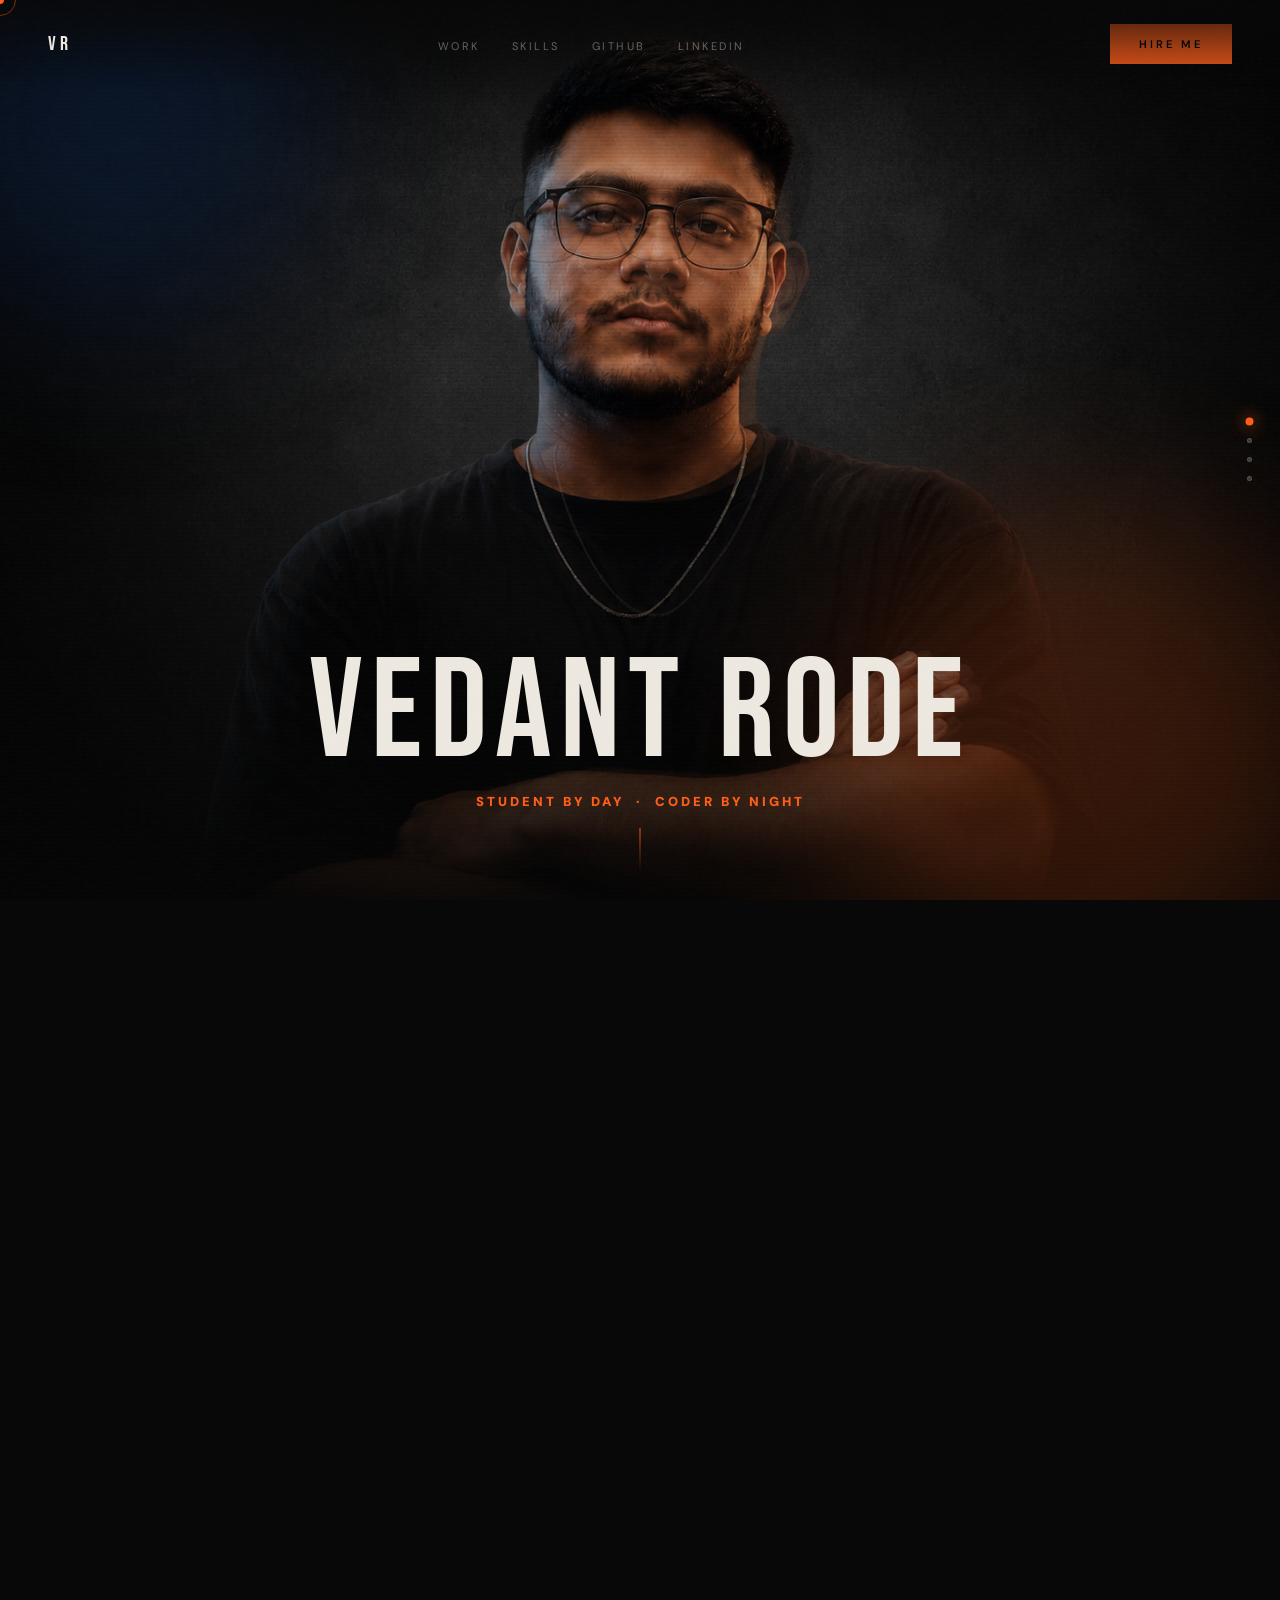
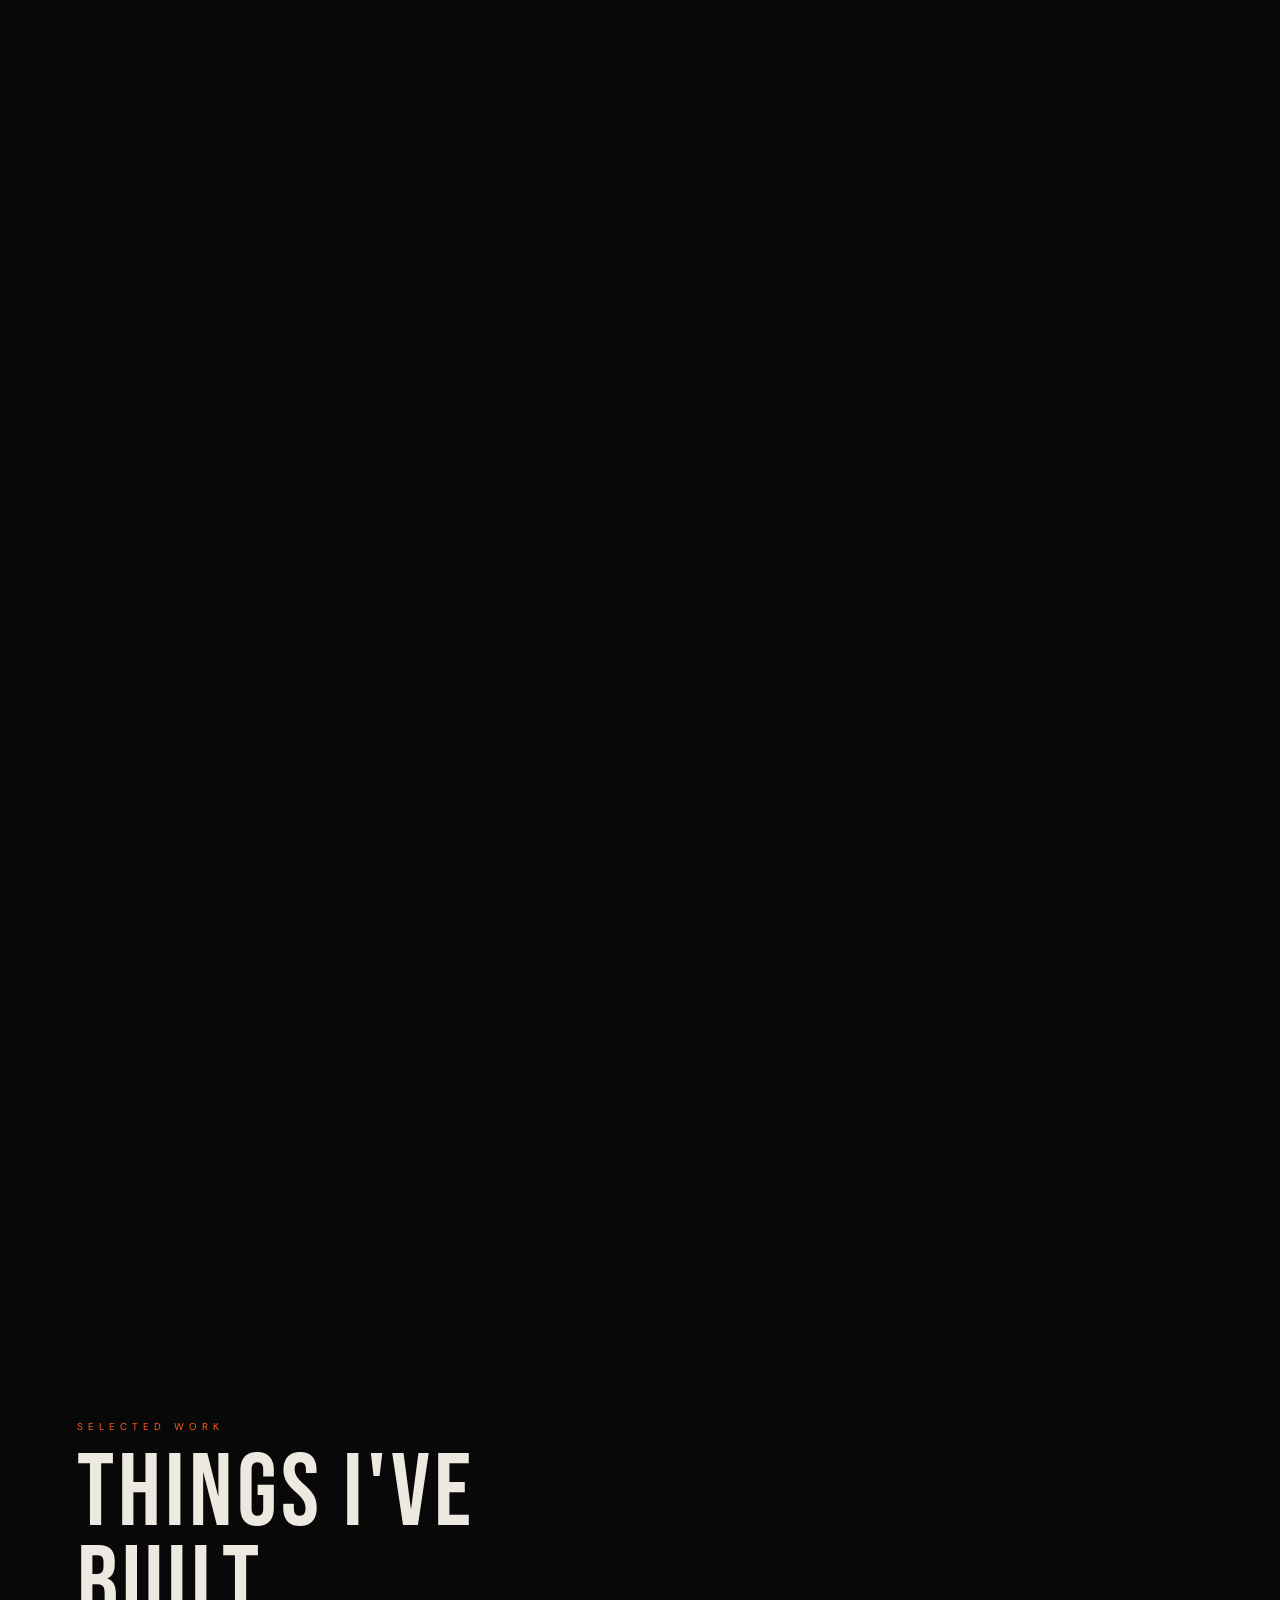
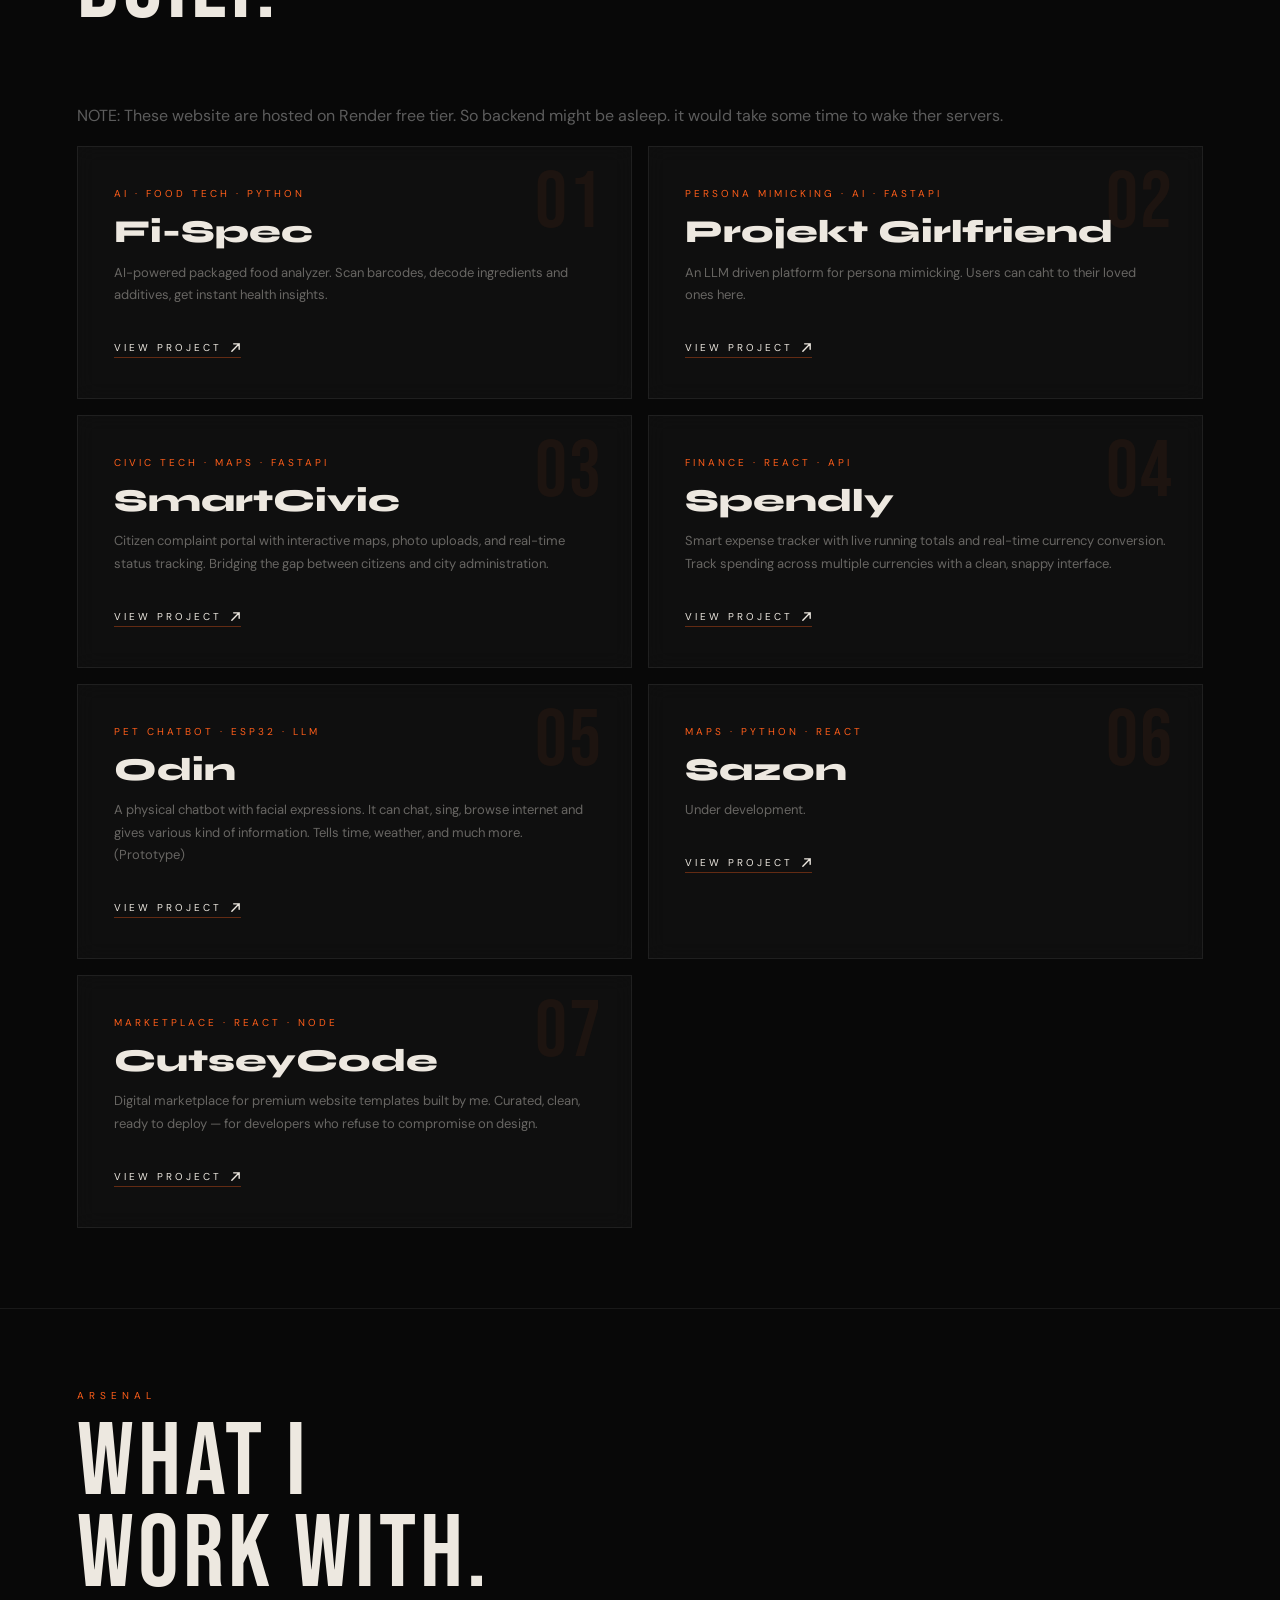
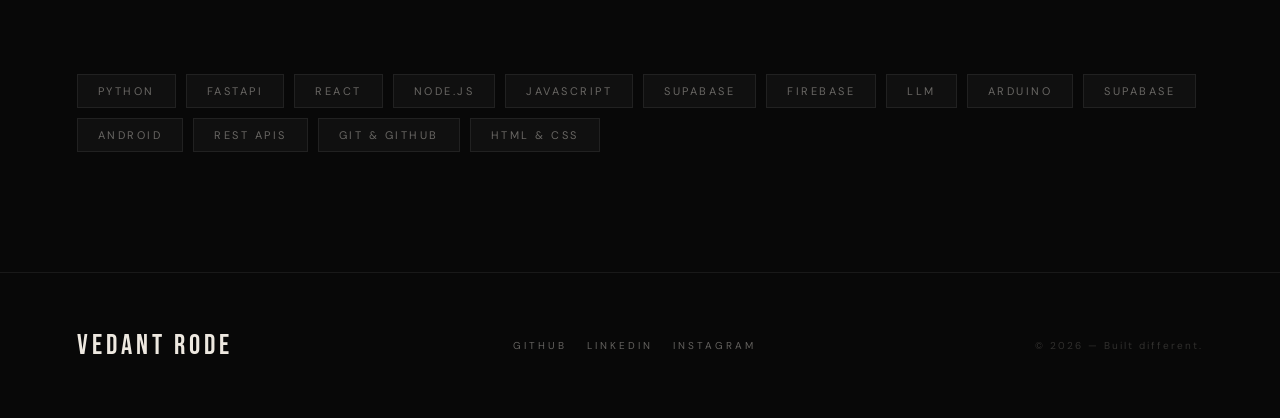
<file: Portfolio.html>
<!DOCTYPE html>
<html lang="en">

<head>
  <meta charset="UTF-8" />
  <meta name="viewport" content="width=device-width, initial-scale=1.0" />
  <title>Vedant Rode — Full Stack Developer</title>
  <link rel="preconnect" href="https://fonts.googleapis.com" />
  <link
    href="https://fonts.googleapis.com/css2?family=Bebas+Neue&family=Syne:wght@400;700;800&family=DM+Sans:ital,wght@0,300;0,400;0,500;1,300&display=swap"
    rel="stylesheet" />
  <style>
    :root {
      --bg: #080808;
      --orange: #ff5e1a;
      --orange-dim: rgba(255, 94, 26, 0.15);
      --blue: #0d1f3c;
      --white: #ede8e0;
      --muted: rgba(237, 232, 224, 0.4);
      --card-bg: rgba(255, 255, 255, 0.03);
      --card-border: rgba(255, 255, 255, 0.07);
    }

    *,
    *::before,
    *::after {
      margin: 0;
      padding: 0;
      box-sizing: border-box;
    }

    html {
      scroll-behavior: smooth;
    }

    body {
      background: var(--bg);
      color: var(--white);
      font-family: 'DM Sans', sans-serif;
      overflow-x: hidden;
      cursor: none;
      height: 100%;
    }

    /* ─── CURSOR ─── */
    #cur {
      position: fixed;
      width: 8px;
      height: 8px;
      background: var(--orange);
      border-radius: 50%;
      pointer-events: none;
      z-index: 100000;
      transform: translate(-50%, -50%);
      transition: width .2s, height .2s;
    }

    #cur-ring {
      position: fixed;
      width: 32px;
      height: 32px;
      border: 1px solid rgba(255, 94, 26, .45);
      border-radius: 50%;
      pointer-events: none;
      z-index: 99999;
      transform: translate(-50%, -50%);
      transition: width .25s, height .25s;
    }

    body:has(a:hover) #cur,
    body:has(button:hover) #cur {
      width: 16px;
      height: 16px;
    }

    body:has(a:hover) #cur-ring,
    body:has(button:hover) #cur-ring {
      width: 48px;
      height: 48px;
    }

    /* ─── PROGRESS ─── */
    #prog {
      position: fixed;
      top: 0;
      left: 0;
      height: 2px;
      background: var(--orange);
      z-index: 300;
      width: 0%;
      box-shadow: 0 0 12px var(--orange);
      transition: width .08s linear;
    }

    /* ─── NAV ─── */
    nav {
      position: fixed;
      top: 0;
      left: 0;
      right: 0;
      z-index: 200;
      padding: 24px 48px;
      display: flex;
      justify-content: space-between;
      align-items: center;
    }

    nav::before {
      content: '';
      position: absolute;
      inset: 0;
      background: linear-gradient(to bottom, rgba(8, 8, 8, .85) 0%, transparent 100%);
      pointer-events: none;
    }

    .nav-logo {
      font-family: 'Bebas Neue', sans-serif;
      font-size: 20px;
      letter-spacing: 4px;
      color: var(--white);
      text-decoration: none;
      position: relative;
      z-index: 1;
    }

    .nav-links {
      display: flex;
      gap: 32px;
      list-style: none;
      position: relative;
      z-index: 1;
    }

    .nav-links a {
      font-size: 11px;
      letter-spacing: 2.5px;
      text-transform: uppercase;
      color: var(--muted);
      text-decoration: none;
      transition: color .3s;
    }

    .nav-links a:hover {
      color: var(--orange);
    }

    .nav-cta {
      position: relative;
      z-index: 1;
      font-size: 11px;
      letter-spacing: 2px;
      text-transform: uppercase;
      color: var(--white);
      text-decoration: none;
      padding: 10px 22px;
      border: 1px solid rgba(255, 94, 26, .4);
      transition: all .3s;
    }

    .nav-cta:hover {
      background: var(--orange);
      border-color: var(--orange);
      color: #000;
    }

    @media(max-width:768px) {
      .nav-links {
        display: none;
      }

      nav {
        padding: 20px 24px;
      }
    }

    /* ─── SCROLL SECTION ─── */
    #scroll-section {
      position: relative;
      height: 500vh;
    }

    .sticky {
      position: sticky;
      top: 0;
      height: 100vh;
      width: 100%;
      overflow: hidden;
    }

    /* ─── FRAMES ─── */
    .frame {
      position: absolute;
      inset: 0;
      background-size: cover;
      background-position: center top;
      background-repeat: no-repeat;
      opacity: 0;
      will-change: transform, opacity;
    }

    .frame.active {
      opacity: 1;
    }

    /* Ken Burns — each frame gets unique animation */
    .frame:nth-child(1) {
      animation: kb1 8s ease-in-out infinite alternate;
    }

    .frame:nth-child(2) {
      animation: kb2 9s ease-in-out infinite alternate;
    }

    .frame:nth-child(3) {
      animation: kb3 10s ease-in-out infinite alternate;
    }

    .frame:nth-child(4) {
      animation: kb4 8s ease-in-out infinite alternate;
    }

    @keyframes kb1 {
      from {
        transform: scale(1.0) translateX(0px)
      }

      to {
        transform: scale(1.08) translateX(-12px)
      }
    }

    @keyframes kb2 {
      from {
        transform: scale(1.05) translateY(0px)
      }

      to {
        transform: scale(1.0) translateY(-15px)
      }
    }

    @keyframes kb3 {
      from {
        transform: scale(1.0) translateX(0px) translateY(0px)
      }

      to {
        transform: scale(1.07) translateX(10px) translateY(-8px)
      }
    }

    @keyframes kb4 {
      from {
        transform: scale(1.08) translateX(-8px)
      }

      to {
        transform: scale(1.0) translateX(8px)
      }
    }

    /* gradient overlay on frames */
    .frame::after {
      content: '';
      position: absolute;
      inset: 0;
      background:
        linear-gradient(to right, rgba(8, 8, 8, .75) 0%, transparent 35%, transparent 65%, rgba(8, 8, 8, .6) 100%),
        linear-gradient(to top, rgba(8, 8, 8, .95) 0%, rgba(8, 8, 8, .3) 35%, transparent 60%),
        linear-gradient(to bottom, rgba(8, 8, 8, .5) 0%, transparent 20%);
    }

    /* ─── AMBIENT LIGHT ORBS ─── */
    .orb {
      position: absolute;
      border-radius: 50%;
      filter: blur(80px);
      pointer-events: none;
      z-index: 2;
      opacity: 0;
      transition: opacity 1s;
    }

    .orb.active {
      opacity: 1;
    }

    #orb-orange {
      width: 500px;
      height: 500px;
      background: rgba(255, 94, 26, .18);
      bottom: -100px;
      right: -50px;
      animation: orbFloat1 6s ease-in-out infinite;
    }

    #orb-blue {
      width: 400px;
      height: 400px;
      background: rgba(13, 31, 60, .6);
      top: -80px;
      left: -80px;
      animation: orbFloat2 8s ease-in-out infinite;
    }

    #orb-orange2 {
      width: 300px;
      height: 300px;
      background: rgba(255, 94, 26, .12);
      top: 30%;
      left: 20%;
      animation: orbFloat3 7s ease-in-out infinite;
    }

    @keyframes orbFloat1 {

      0%,
      100% {
        transform: translate(0, 0) scale(1)
      }

      50% {
        transform: translate(-30px, -40px) scale(1.1)
      }
    }

    @keyframes orbFloat2 {

      0%,
      100% {
        transform: translate(0, 0) scale(1)
      }

      50% {
        transform: translate(40px, 30px) scale(1.15)
      }
    }

    @keyframes orbFloat3 {

      0%,
      100% {
        transform: translate(0, 0)
      }

      33% {
        transform: translate(20px, -20px)
      }

      66% {
        transform: translate(-20px, 10px)
      }
    }

    /* ─── PARTICLES ─── */
    #particles {
      position: absolute;
      inset: 0;
      z-index: 3;
      pointer-events: none;
      overflow: hidden;
    }

    .particle {
      position: absolute;
      width: 2px;
      height: 2px;
      background: var(--orange);
      border-radius: 50%;
      opacity: 0;
      animation: particleRise var(--dur) ease-in var(--delay) infinite;
    }

    @keyframes particleRise {
      0% {
        opacity: 0;
        transform: translateY(0) translateX(0) scale(0);
      }

      10% {
        opacity: .7;
        transform: translateY(-20px) translateX(var(--dx)) scale(1);
      }

      80% {
        opacity: .3;
      }

      100% {
        opacity: 0;
        transform: translateY(-120px) translateX(calc(var(--dx)*2)) scale(.3);
      }
    }

    /* ─── OVERLAY TEXTS ─── */
    .overlay {
      position: absolute;
      inset: 0;
      z-index: 50;
      pointer-events: none;
    }

    .text-block {
      position: absolute;
      opacity: 0;
      pointer-events: none;
      z-index: 51;
      transition: opacity 0.5s ease;
    }

    .text-block.in {
      opacity: 1;
    }

    /* Phase 1 — bottom center, giant name */
    .t1 {
      bottom: 10%;
      left: 50%;
      transform: translateX(-50%);
      text-align: center;
      width: 100%;
    }

    .t1 .name-wrap {
      overflow: hidden;
      display: block;
    }

    .t1 .name {
      font-family: 'Bebas Neue', sans-serif;
      font-size: clamp(64px, 11vw, 148px);
      line-height: .92;
      letter-spacing: 8px;
      color: var(--white);
      display: block;
      transform: translateY(110%);
      transition: transform .9s cubic-bezier(.16, 1, .3, 1);
    }

    .t1.in .name {
      transform: translateY(0);
    }

    .t1 .tagline {
      font-size: clamp(10px, 1.2vw, 13px);
      letter-spacing: 3px;
      text-transform: uppercase;
      color: var(--orange);
      margin-top: 14px;
      display: block;
      opacity: 0;
      transform: translateY(12px);
      transition: opacity .6s .4s, transform .6s .4s;
      font-weight: 900;
    }

    .t1.in .tagline {
      opacity: 1;
      transform: translateY(0);
    }

    /* Phase 2 — left */
    .t2 {
      left: 6%;
      top: 50%;
      transform: translateY(-50%);
    }

    .t2 .line {
      overflow: hidden;
      display: block;
    }

    .t2 .word {
      font-family: 'Syne', sans-serif;
      font-size: clamp(32px, 4.5vw, 68px);
      font-weight: 800;
      line-height: 1.05;
      color: var(--white);
      display: block;
      transform: translateX(-100%);
      transition: transform .8s cubic-bezier(.16, 1, .3, 1);
    }

    .t2 .word.accent {
      color: var(--orange);
    }

    .t2.in .word {
      transform: translateX(0);
    }

    .t2 .word:nth-child(1) {
      transition-delay: .0s;
    }

    .t2 .word:nth-child(2) {
      transition-delay: .1s;
    }

    .t2 .word:nth-child(3) {
      transition-delay: .2s;
    }

    .t2 .sub {
      font-size: 11px;
      letter-spacing: 4px;
      text-transform: uppercase;
      color: var(--muted);
      margin-top: 20px;
      display: flex;
      align-items: center;
      gap: 10px;
      opacity: 0;
      transition: opacity .5s .5s;
    }

    .t2.in .sub {
      opacity: 1;
    }

    .t2 .sub::before {
      content: '';
      display: block;
      width: 32px;
      height: 1px;
      background: var(--orange);
    }

    /* Phase 3 — right */
    .t3 {
      right: 6%;
      top: 50%;
      transform: translateY(-50%);
      text-align: right;
    }

    .t3 .line {
      overflow: hidden;
      display: block;
    }

    .t3 .word {
      font-family: 'Syne', sans-serif;
      font-size: clamp(32px, 4.5vw, 68px);
      font-weight: 800;
      line-height: 1.05;
      color: var(--white);
      display: block;
      transform: translateX(100%);
      transition: transform .8s cubic-bezier(.16, 1, .3, 1);
    }

    .t3 .word.accent {
      color: var(--orange);
    }

    .t3.in .word {
      transform: translateX(0);
    }

    .t3 .word:nth-child(1) {
      transition-delay: .0s;
    }

    .t3 .word:nth-child(2) {
      transition-delay: .12s;
    }

    .t3 .word:nth-child(3) {
      transition-delay: .24s;
    }

    .t3 .sub {
      font-size: 11px;
      letter-spacing: 4px;
      text-transform: uppercase;
      color: var(--muted);
      margin-top: 20px;
      display: flex;
      align-items: center;
      justify-content: flex-end;
      gap: 10px;
      opacity: 0;
      transition: opacity .5s .5s;
    }

    .t3.in .sub {
      opacity: 1;
    }

    .t3 .sub::after {
      content: '';
      display: block;
      width: 32px;
      height: 1px;
      background: var(--orange);
    }

    /* Phase 4 — center, CTA */
    .t4 {
      left: 50%;
      bottom: 12%;
      transform: translateX(-50%);
      text-align: center;
      white-space: nowrap;
    }

    .t4 .cta-main {
      font-family: 'Bebas Neue', sans-serif;
      font-size: clamp(52px, 9vw, 130px);
      letter-spacing: 10px;
      color: var(--white);
      line-height: .95;
      display: block;
      overflow: hidden;
    }

    .t4 .cta-inner {
      display: block;
      transform: translateY(110%);
      transition: transform 1s cubic-bezier(.16, 1, .3, 1);
    }

    .t4.in .cta-inner {
      transform: translateY(0);
    }

    .t4 .cta-links {
      display: flex;
      gap: 24px;
      justify-content: center;
      margin-top: 24px;
      opacity: 0;
      transform: translateY(10px);
      transition: opacity .5s .5s, transform .5s .5s;
      pointer-events: all;
    }

    .t4.in .cta-links {
      opacity: 1;
      transform: translateY(0);
    }

    .cta-btn {
      font-size: 11px;
      letter-spacing: 3px;
      text-transform: uppercase;
      color: var(--white);
      text-decoration: none;
      padding: 12px 28px;
      border: 1px solid rgba(255, 94, 26, .4);
      transition: all .3s;
      display: inline-block;
    }

    .cta-btn.fill {
      background: var(--orange);
      border-color: var(--orange);
      color: #000;
      font-weight: 600;
    }

    .cta-btn:hover {
      background: var(--orange);
      border-color: var(--orange);
      color: #000;
    }

    .cta-btn.fill:hover {
      opacity: .85;
    }

    /* ─── SCROLL HINT ─── */
    #scroll-hint {
      position: absolute;
      bottom: 28px;
      left: 50%;
      transform: translateX(-50%);
      z-index: 20;
      display: flex;
      flex-direction: column;
      align-items: center;
      gap: 8px;
      transition: opacity .5s;
    }

    #scroll-hint span {
      font-size: 9px;
      letter-spacing: 5px;
      text-transform: uppercase;
      color: rgba(237, 232, 224, .25);
    }

    .s-line {
      width: 1px;
      height: 44px;
      background: linear-gradient(to bottom, var(--orange), transparent);
      animation: sPulse 1.6s ease-in-out infinite;
    }

    @keyframes sPulse {

      0%,
      100% {
        opacity: .3;
        transform: scaleY(1)
      }

      50% {
        opacity: 1;
        transform: scaleY(1.15)
      }
    }

    /* ─── PHASE DOTS ─── */
    #phase-dots {
      position: fixed;
      right: 28px;
      top: 50%;
      transform: translateY(-50%);
      z-index: 100;
      display: flex;
      flex-direction: column;
      gap: 14px;
    }

    .dot {
      width: 5px;
      height: 5px;
      border-radius: 50%;
      background: rgba(237, 232, 224, .2);
      border: 1px solid rgba(237, 232, 224, .15);
      transition: all .3s;
    }

    .dot.active {
      background: var(--orange);
      border-color: var(--orange);
      box-shadow: 0 0 10px var(--orange);
      transform: scale(1.6);
    }

    /* ─── SCANLINE effect ─── */
    .scanline {
      position: absolute;
      inset: 0;
      z-index: 3;
      pointer-events: none;
      background: repeating-linear-gradient(0deg, transparent, transparent 2px, rgba(0, 0, 0, .03) 2px, rgba(0, 0, 0, .03) 4px);
      animation: scanMove 8s linear infinite;
    }

    @keyframes scanMove {
      0% {
        background-position: 0 0
      }

      100% {
        background-position: 0 100px
      }
    }

    /* ─── SECTIONS BELOW ─── */
    section {
      position: relative;
      background: var(--bg);
    }

    .projects-section {
      padding: 120px 6% 80px;
    }

    .section-eyebrow {
      font-size: 10px;
      letter-spacing: 5px;
      text-transform: uppercase;
      color: var(--orange);
      margin-bottom: 16px;
    }

    .section-heading {
      font-family: 'Bebas Neue', sans-serif;
      font-size: clamp(52px, 8vw, 110px);
      letter-spacing: 4px;
      line-height: .9;
      margin-bottom: 72px;
      color: var(--white);
    }

    .projects-grid {
      display: grid;
      grid-template-columns: repeat(2, 1fr);
      gap: 16px;
    }

    @media(max-width:768px) {
      .projects-grid {
        grid-template-columns: 1fr;
      }
    }

    .p-card {
      border: 1px solid var(--card-border);
      background: var(--card-bg);
      padding: 40px 36px;
      position: relative;
      overflow: hidden;
      transition: border-color .3s, transform .4s cubic-bezier(.16, 1, .3, 1);
      backdrop-filter: blur(10px);
    }

    .p-card::before {
      content: '';
      position: absolute;
      inset: 0;
      background: radial-gradient(circle at var(--mx, 50%) var(--my, 50%), rgba(255, 94, 26, .07) 0%, transparent 55%);
      opacity: 0;
      transition: opacity .3s;
    }

    .p-card:hover::before {
      opacity: 1;
    }

    .p-card:hover {
      border-color: rgba(255, 94, 26, .25);
      transform: translateY(-6px);
    }

    /* animated border on hover */
    .p-card::after {
      content: '';
      position: absolute;
      bottom: 0;
      left: 0;
      height: 2px;
      background: var(--orange);
      width: 0;
      transition: width .4s ease;
      box-shadow: 0 0 8px var(--orange);
    }

    .p-card:hover::after {
      width: 100%;
    }

    .p-num {
      font-family: 'Bebas Neue', sans-serif;
      font-size: 80px;
      color: rgba(255, 94, 26, .06);
      position: absolute;
      top: 16px;
      right: 28px;
      letter-spacing: 2px;
      line-height: 1;
    }

    .p-tag {
      font-size: 10px;
      letter-spacing: 3px;
      text-transform: uppercase;
      color: var(--orange);
      margin-bottom: 14px;
    }

    .p-name {
      font-family: 'Syne', sans-serif;
      font-size: clamp(22px, 2.5vw, 34px);
      font-weight: 800;
      color: var(--white);
      margin-bottom: 12px;
      line-height: 1.1;
    }

    .p-desc {
      font-size: 13px;
      line-height: 1.75;
      color: var(--muted);
      margin-bottom: 28px;
    }

    .p-link {
      display: inline-flex;
      align-items: center;
      gap: 8px;
      font-size: 10px;
      letter-spacing: 3px;
      text-transform: uppercase;
      color: var(--white);
      text-decoration: none;
      padding-bottom: 3px;
      border-bottom: 1px solid rgba(255, 94, 26, .35);
      transition: color .3s, border-color .3s;
    }

    .p-link:hover {
      color: var(--orange);
      border-color: var(--orange);
    }

    .p-link svg {
      transition: transform .3s;
    }

    .p-link:hover svg {
      transform: translate(3px, -3px);
    }

    /* ─── SKILLS ─── */
    .skills-section {
      padding: 80px 6% 120px;
      border-top: 1px solid var(--card-border);
    }

    .skills-wrap {
      display: flex;
      flex-wrap: wrap;
      gap: 10px;
      margin-top: 48px;
    }

    .skill {
      padding: 9px 20px;
      border: 1px solid var(--card-border);
      font-size: 11px;
      letter-spacing: 2.5px;
      text-transform: uppercase;
      color: var(--muted);
      transition: all .3s;
      background: var(--card-bg);
      animation: skillFloat 0s ease-in-out infinite alternate;
    }

    .skill:hover {
      border-color: var(--orange);
      color: var(--orange);
      background: rgba(255, 94, 26, .05);
      transform: translateY(-2px);
    }

    /* ─── FOOTER ─── */
    footer {
      padding: 56px 6%;
      border-top: 1px solid var(--card-border);
      display: flex;
      justify-content: space-between;
      align-items: center;
      flex-wrap: wrap;
      gap: 20px;
    }

    .f-logo {
      font-family: 'Bebas Neue', sans-serif;
      font-size: 28px;
      letter-spacing: 4px;
      color: var(--white);
    }

    .f-links {
      display: flex;
      gap: 20px;
    }

    .f-links a {
      font-size: 10px;
      letter-spacing: 3px;
      text-transform: uppercase;
      color: var(--muted);
      text-decoration: none;
      transition: color .3s;
    }

    .f-links a:hover {
      color: var(--orange);
    }

    .f-copy {
      font-size: 10px;
      letter-spacing: 2px;
      color: rgba(237, 232, 224, .18);
    }

    /* ─── GRAIN OVERLAY ─── */
    body::after {
      content: '';
      position: fixed;
      inset: 0;
      pointer-events: none;
      z-index: 9990;
      opacity: .35;
      background-image: url("data:image/svg+xml,%3Csvg viewBox='0 0 200 200' xmlns='http://www.w3.org/2000/svg'%3E%3Cfilter id='n'%3E%3CfeTurbulence type='fractalNoise' baseFrequency='0.85' numOctaves='4' stitchTiles='stitch'/%3E%3C/filter%3E%3Crect width='100%25' height='100%25' filter='url(%23n)' opacity='0.04'/%3E%3C/svg%3E");
    }

    /* reveal on scroll for sections */
    .reveal {
      opacity: 0;
      transform: translateY(40px);
      transition: opacity .8s ease, transform .8s ease;
    }

    .reveal.visible {
      opacity: 1;
      transform: translateY(0);
    }

    /* FIX PROJECT LINKS */
    .frame,
    .scanline,
    .orb,
    #particles {
      pointer-events: none;
    }

    .projects-section,
    .projects-grid,
    .p-card,
    .p-link {
      position: relative;
      z-index: 10;
      pointer-events: auto;
    }
  </style>
</head>

<body>

  <div id="cur"></div>
  <div id="cur-ring"></div>
  <div id="prog"></div>

  <nav>
    <a href="#" class="nav-logo">VR</a>
    <ul class="nav-links">
      <li><a href="#projects">Work</a></li>
      <li><a href="#skills">Skills</a></li>
      <li><a href="https://github.com/VedantR12" target="_blank">Github</a></li>
      <li><a href="https://www.linkedin.com/in/vedant-rode-13615a239/" target="_blank">LinkedIn</a></li>
    </ul>
    <a href="https://mail.google.com/mail/?view=cm&fs=1&to=vedant.rode.2005@gmail.com" target="_blank" class="cta-btn fill">
      Hire Me
    </a>
  </nav>

  <div id="scroll-section">
    <div class="sticky" id="sticky">

      <!-- ambient orbs -->
      <div class="orb active" id="orb-blue"></div>
      <div class="orb active" id="orb-orange"></div>
      <div class="orb" id="orb-orange2"></div>

      <!-- frames -->
      <div class="frame active" id="f1" style="background-image:url('frame1.png')"></div>
      <div class="frame" id="f2" style="background-image:url('frame2.png')"></div>
      <div class="frame" id="f3" style="background-image:url('frame3.png')"></div>
      <div class="frame" id="f4" style="background-image:url('frame4.png')"></div>

      <!-- scanline -->
      <div class="scanline"></div>

      <!-- particles -->
      <div id="particles"></div>

      <!-- text overlays -->
      <div class="overlay">

        <div class="text-block t1 in" id="t1">
          <span class="name-wrap"><span class="name">Vedant Rode</span></span>
          <span class="tagline">Student by day &nbsp;·&nbsp; Coder by night</span>
        </div>

        <div class="text-block t2" id="t2">
          <span class="line"><span class="word">I build</span></span>
          <span class="line"><span class="word">things that</span></span>
          <span class="line"><span class="word accent">matter.</span></span>
          <div class="sub">Full Stack Developer</div>
        </div>

        <div class="text-block t3" id="t3">
          <span class="line"><span class="word">Focused.</span></span>
          <span class="line"><span class="word">Driven.</span></span>
          <span class="line"><span class="word accent">Precise.</span></span>
          <div class="sub">From idea to production</div>
        </div>

        <div class="text-block t4" id="t4">
          <span class="cta-main"><span class="cta-inner">Let's Create</span></span>
          <span class="cta-main" style="font-size:clamp(28px,5vw,72px);letter-spacing:6px;color:var(--orange)"><span
              class="cta-inner" style="transition-delay:.1s">Something.</span></span>
          <div class="cta-links">
            <a href="https://www.linkedin.com/in/vedant-rode-13615a239/" class="cta-btn">LinkedIn</a>
            <a href="https://github.com/VedantR12" target="_blank" class="cta-btn">GitHub</a>
            <a href="https://www.instagram.com/scenekyahaivedant/" class="cta-btn">Instagram</a>
          </div>
        </div>

      </div>

      <!-- scroll hint -->
      <div id="scroll-hint">
        <div class="s-line"></div>
      </div>

    </div>
  </div>

  <!-- phase dots -->
  <div id="phase-dots">
    <div class="dot active" data-phase="0"></div>
    <div class="dot" data-phase="1"></div>
    <div class="dot" data-phase="2"></div>
    <div class="dot" data-phase="3"></div>
  </div>

  <!-- PROJECTS -->
  <section class="projects-section" id="projects">
    <div class="reveal">
      <div class="section-eyebrow">Selected Work</div>
      <div class="section-heading">Things I've<br>Built.</div>
      <P style="margin-bottom: 20px; opacity: 0.7; color: grey;">NOTE: These website are hosted on Render free tier. So
        backend might be asleep. it would take some time to wake ther servers. </P>
    </div>
    <div class="projects-grid">

      <div class="p-card reveal" onmousemove="glow(event,this)">
        <div class="p-num">01</div>
        <div class="p-tag">AI · Food Tech · Python</div>
        <div class="p-name">Fi-Spec</div>
        <div class="p-desc">AI-powered packaged food analyzer. Scan barcodes, decode ingredients and additives, get
          instant health insights.</div>
        <a href="https://fispec.vercel.app/" target="_blank" class="p-link">View Project <svg width="11" height="11"
            viewBox="0 0 12 12" fill="none">
            <path d="M2 10L10 2M10 2H4M10 2V8" stroke="currentColor" stroke-width="1.5" stroke-linecap="round" />
          </svg></a>
      </div>

      <div class="p-card reveal" onmousemove="glow(event,this)" style="transition-delay:.2s">
        <div class="p-num">02</div>
        <div class="p-tag">Persona Mimicking · ai · FastAPI</div>
        <div class="p-name">Projekt Girlfriend</div>
        <div class="p-desc">An LLM driven platform for persona mimicking. Users can caht to their loved ones here.</div>
        <a href="https://projektgf.netlify.app/" target="_blank" class="p-link">View Project <svg width="11" height="11"
            viewBox="0 0 12 12" fill="none">
            <path d="M2 10L10 2M10 2H4M10 2V8" stroke="currentColor" stroke-width="1.5" stroke-linecap="round" />
          </svg></a>
      </div>

      <div class="p-card reveal" onmousemove="glow(event,this)" style="transition-delay:.2s">
        <div class="p-num">03</div>
        <div class="p-tag">Civic Tech · Maps · FastAPI</div>
        <div class="p-name">SmartCivic</div>
        <div class="p-desc">Citizen complaint portal with interactive maps, photo uploads, and real-time status
          tracking. Bridging the gap between citizens and city administration.</div>
        <a href="https://smartcivic101.netlify.app" target="_blank" class="p-link">View Project <svg width="11"
            height="11" viewBox="0 0 12 12" fill="none">
            <path d="M2 10L10 2M10 2H4M10 2V8" stroke="currentColor" stroke-width="1.5" stroke-linecap="round" />
          </svg></a>
      </div>

      <div class="p-card reveal" onmousemove="glow(event,this)" style="transition-delay:.15s">
        <div class="p-num">04</div>
        <div class="p-tag">Finance · React · API</div>
        <div class="p-name">Spendly</div>
        <div class="p-desc">Smart expense tracker with live running totals and real-time currency conversion. Track
          spending across multiple currencies with a clean, snappy interface.</div>
        <a href="https://spendly101.vercel.app/" target="_blank" class="p-link">View Project <svg width="11" height="11"
            viewBox="0 0 12 12" fill="none">
            <path d="M2 10L10 2M10 2H4M10 2V8" stroke="currentColor" stroke-width="1.5" stroke-linecap="round" />
          </svg></a>
      </div>

      <div class="p-card reveal" onmousemove="glow(event,this)" style="transition-delay:.1s">
        <div class="p-num">05</div>
        <div class="p-tag">Pet Chatbot · ESP32 · LLM</div>
        <div class="p-name">Odin</div>
        <div class="p-desc">A physical chatbot with facial expressions. It can chat, sing, browse internet and gives
          various kind of information. Tells time, weather, and much more. (Prototype)</div>
        <a href="https://github.com/VedantR12/odin" target="_blank" class="p-link">View Project <svg width="11"
            height="11" viewBox="0 0 12 12" fill="none">
            <path d="M2 10L10 2M10 2H4M10 2V8" stroke="currentColor" stroke-width="1.5" stroke-linecap="round" />
          </svg></a>
      </div>

      <div class="p-card reveal" onmousemove="glow(event,this)" style="transition-delay:.1s">
        <div class="p-num">06</div>
        <div class="p-tag">Maps · Python · React</div>
        <div class="p-name">Sazon</div>
        <div class="p-desc">Under development.</div>
        <a href="https://github.com/VedantR12/sazon" target="_blank" class="p-link">View Project <svg width="11"
            height="11" viewBox="0 0 12 12" fill="none">
            <path d="M2 10L10 2M10 2H4M10 2V8" stroke="currentColor" stroke-width="1.5" stroke-linecap="round" />
          </svg></a>
      </div>

      <div class="p-card reveal" onmousemove="glow(event,this)" style="transition-delay:.1s">
        <div class="p-num">07</div>
        <div class="p-tag">Marketplace · React · Node</div>
        <div class="p-name">CutseyCode</div>
        <div class="p-desc">Digital marketplace for premium website templates built by me. Curated, clean, ready to
          deploy — for developers who refuse to compromise on design.</div>
        <a href="https://cutesycode.vercel.app/" target="_blank" class="p-link">View Project <svg width="11" height="11"
            viewBox="0 0 12 12" fill="none">
            <path d="M2 10L10 2M10 2H4M10 2V8" stroke="currentColor" stroke-width="1.5" stroke-linecap="round" />
          </svg></a>
      </div>
    </div>
  </section>

  <!-- SKILLS -->
  <section class="skills-section" id="skills">
    <div class="reveal">
      <div class="section-eyebrow">Arsenal</div>
      <div class="section-heading">What I<br>Work With.</div>
    </div>
    <div class="skills-wrap reveal">
      <div class="skill">Python</div>
      <div class="skill">FastAPI</div>
      <div class="skill">React</div>
      <div class="skill">Node.js</div>
      <div class="skill">JavaScript</div>
      <div class="skill">Supabase</div>
      <div class="skill">Firebase</div>
      <div class="skill">LLM</div>
      <div class="skill">Arduino</div>
      <div class="skill">Supabase</div>
      <div class="skill">Android</div>
      <div class="skill">REST APIs</div>
      <div class="skill">Git & GitHub</div>
      <div class="skill">HTML & CSS</div>
    </div>
  </section>

  <!-- FOOTER -->
  <footer>
    <div class="f-logo">Vedant Rode</div>
    <div class="f-links">
      <a href="https://github.com/VedantR12" target="_blank">GitHub</a>
      <a href="https://www.linkedin.com/in/vedant-rode-13615a239/" target="_blank">LinkedIn</a>
      <a href="https://instagram.com/scenekyahaivedant" target="_blank">Instagram</a>
    </div>
    <div class="f-copy">© 2026 — Built different.</div>
  </footer>

  <script>
    // ── CURSOR ──
    const cur = document.getElementById('cur');
    const ring = document.getElementById('cur-ring');
    let mx = 0, my = 0, rx = 0, ry = 0;
    document.addEventListener('mousemove', e => { mx = e.clientX; my = e.clientY; cur.style.left = mx + 'px'; cur.style.top = my + 'px'; });
    (function animRing() { rx += (mx - rx) * .1; ry += (my - ry) * .1; ring.style.left = rx + 'px'; ring.style.top = ry + 'px'; requestAnimationFrame(animRing); })();

    // ── PARTICLES ──
    const pWrap = document.getElementById('particles');
    for (let i = 0; i < 28; i++) {
      const p = document.createElement('div');
      p.className = 'particle';
      const x = Math.random() * 100;
      const dur = (3 + Math.random() * 4).toFixed(1) + 's';
      const delay = (Math.random() * 6).toFixed(1) + 's';
      const dx = ((Math.random() - 0.5) * 60).toFixed(0) + 'px';
      p.style.cssText = `left:${x}%; bottom:${10 + Math.random() * 40}%; --dur:${dur}; --delay:${delay}; --dx:${dx};`;
      pWrap.appendChild(p);
    }

    // ── CARD GLOW ──
    function glow(e, el) {
      const r = el.getBoundingClientRect();
      el.style.setProperty('--mx', ((e.clientX - r.left) / r.width * 100) + '%');
      el.style.setProperty('--my', ((e.clientY - r.top) / r.height * 100) + '%');
    }

    // ── SCROLL ENGINE ──
    const section = document.getElementById('scroll-section');
    const frames = [1, 2, 3, 4].map(i => document.getElementById('f' + i));
    const texts = [1, 2, 3, 4].map(i => document.getElementById('t' + i));
    const dots = document.querySelectorAll('.dot');
    const prog = document.getElementById('prog');
    const hint = document.getElementById('scroll-hint');
    const orb2 = document.getElementById('orb-orange2');

    let curPhase = 0;
    let ticking = false;

    // crossfade state
    let fromOpacity = [1, 0, 0, 0];
    let toOpacity = [1, 0, 0, 0];
    let fadeAnim = null;
    let lastPhase = 0;

    function smoothFade(toPhase) {
      if (toPhase === lastPhase) return;
      const from = lastPhase;
      lastPhase = toPhase;

      if (fadeAnim) cancelAnimationFrame(fadeAnim);

      const startTime = performance.now();
      const duration = 600; // ms

      const startOp = frames.map(f => parseFloat(f.style.opacity) || (f.classList.contains('active') ? 1 : 0));

      function step(now) {
        const t = Math.min((now - startTime) / duration, 1);
        const ease = t < .5 ? 2 * t * t : -1 + (4 - 2 * t) * t; // ease in-out quad

        frames.forEach((f, i) => {
          const target = i === toPhase ? 1 : 0;
          const op = startOp[i] + (target - startOp[i]) * ease;
          f.style.opacity = op;
        });

        if (t < 1) fadeAnim = requestAnimationFrame(step);
        else {
          frames.forEach((f, i) => { f.style.opacity = i === toPhase ? 1 : 0; f.classList.toggle('active', i === toPhase); });
        }
      }
      fadeAnim = requestAnimationFrame(step);

      // text swap
      texts.forEach((t, i) => t.classList.toggle('in', i === toPhase));

      // dots
      dots.forEach((d, i) => d.classList.toggle('active', i === toPhase));

      // orb accent on phase 4
      orb2.classList.toggle('active', toPhase === 3);
    }

    window.addEventListener('scroll', () => {
      if (ticking) return;
      ticking = true;
      requestAnimationFrame(() => {
        const top = section.offsetTop;
        const h = section.offsetHeight - window.innerHeight;
        const scrollY = window.scrollY;
        const p = Math.max(0, Math.min(1, (scrollY - top) / h));

        prog.style.width = (p * 100) + '%';
        hint.style.opacity = p > .03 ? '0' : '1';

        const phase = Math.min(3, Math.floor(p * 4));
        smoothFade(phase);

        ticking = false;
      });
    }, { passive: true });

    // ── DOT CLICKS ──
    dots.forEach(d => {
      d.addEventListener('click', () => {
        const ph = parseInt(d.dataset.phase);
        const top = section.offsetTop;
        const h = section.offsetHeight - window.innerHeight;
        window.scrollTo({ top: top + (ph / 4) * h, behavior: 'smooth' });
      });
    });

    // ── SECTION REVEAL ON SCROLL ──
    const reveals = document.querySelectorAll('.reveal');
    const observer = new IntersectionObserver(entries => {
      entries.forEach(e => { if (e.isIntersecting) e.target.classList.add('visible'); });
    }, { threshold: .12 });
    reveals.forEach(r => observer.observe(r));

    // ── PRELOAD ──
    ['frame1.png', 'frame2.png', 'frame3.png', 'frame4.png'].forEach(src => {
      const img = new Image(); img.src = src;
    });
  </script>
</body>

</html>
</file>
